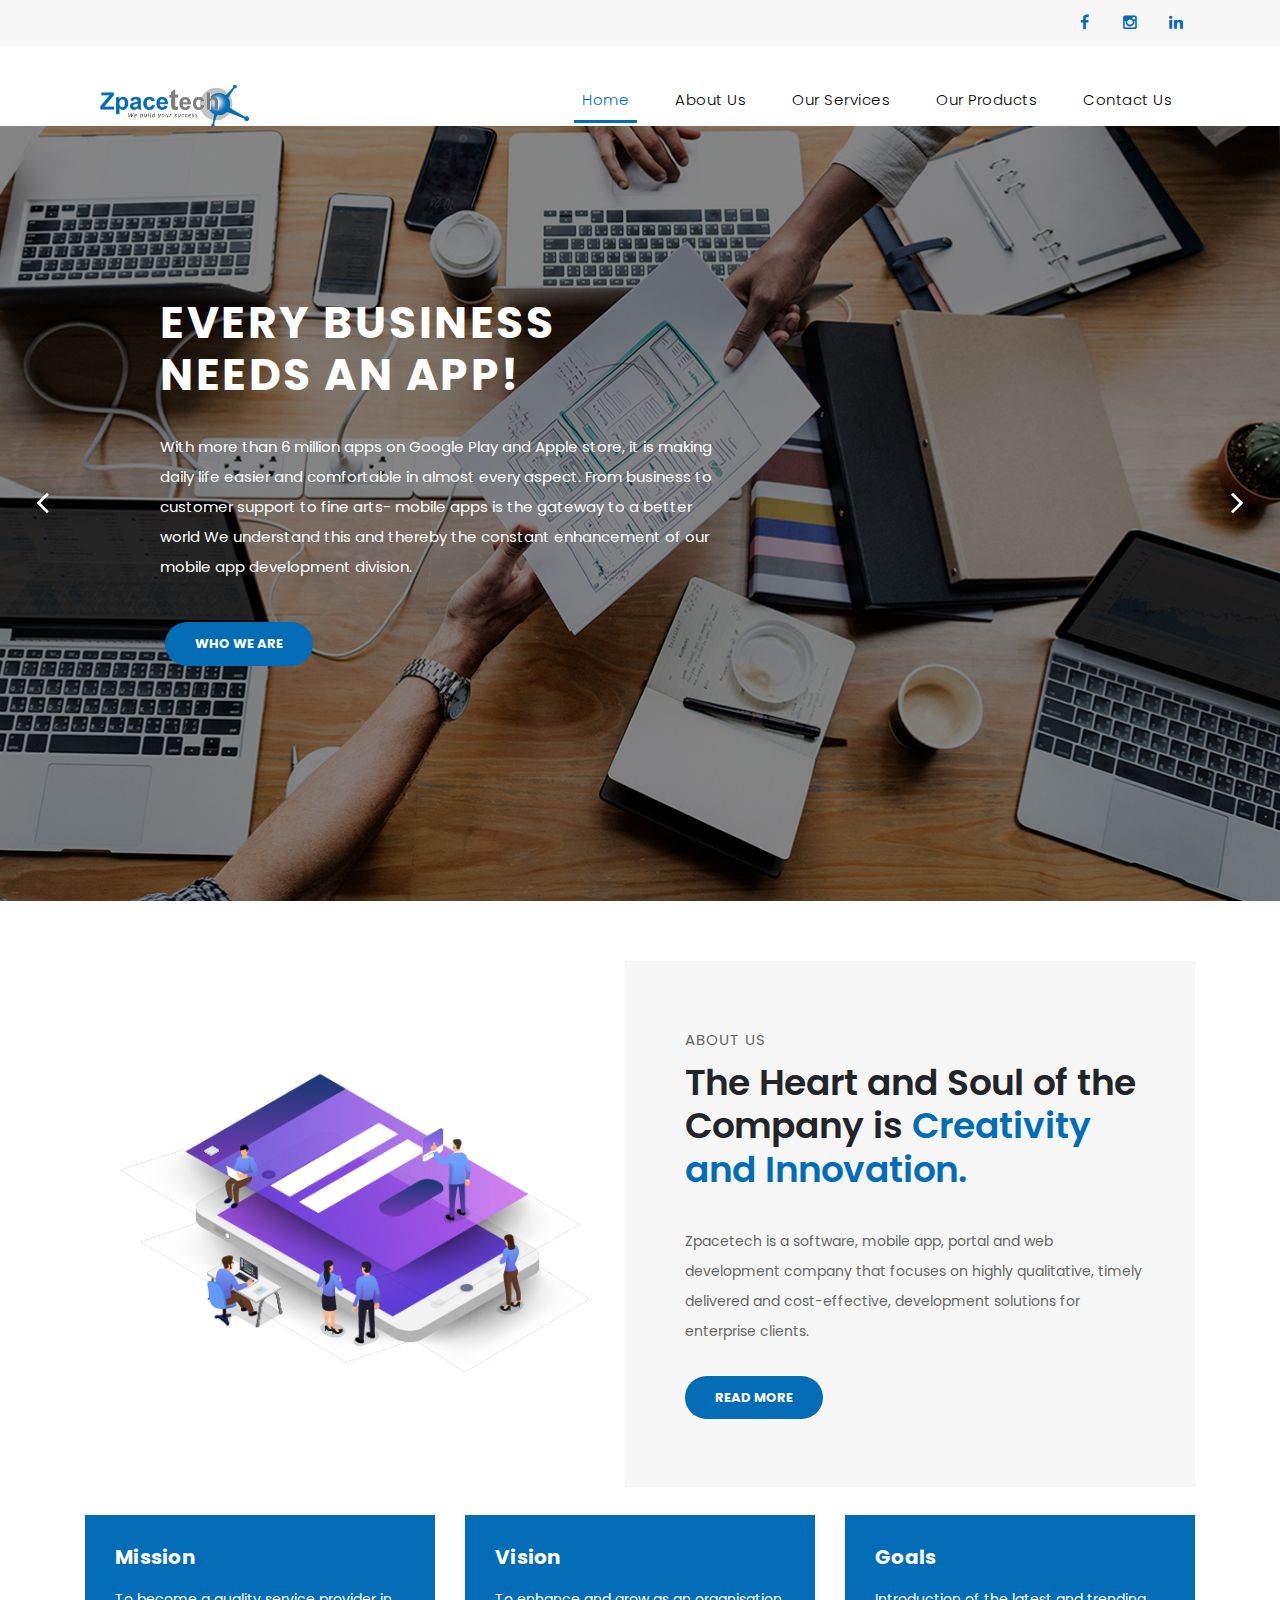
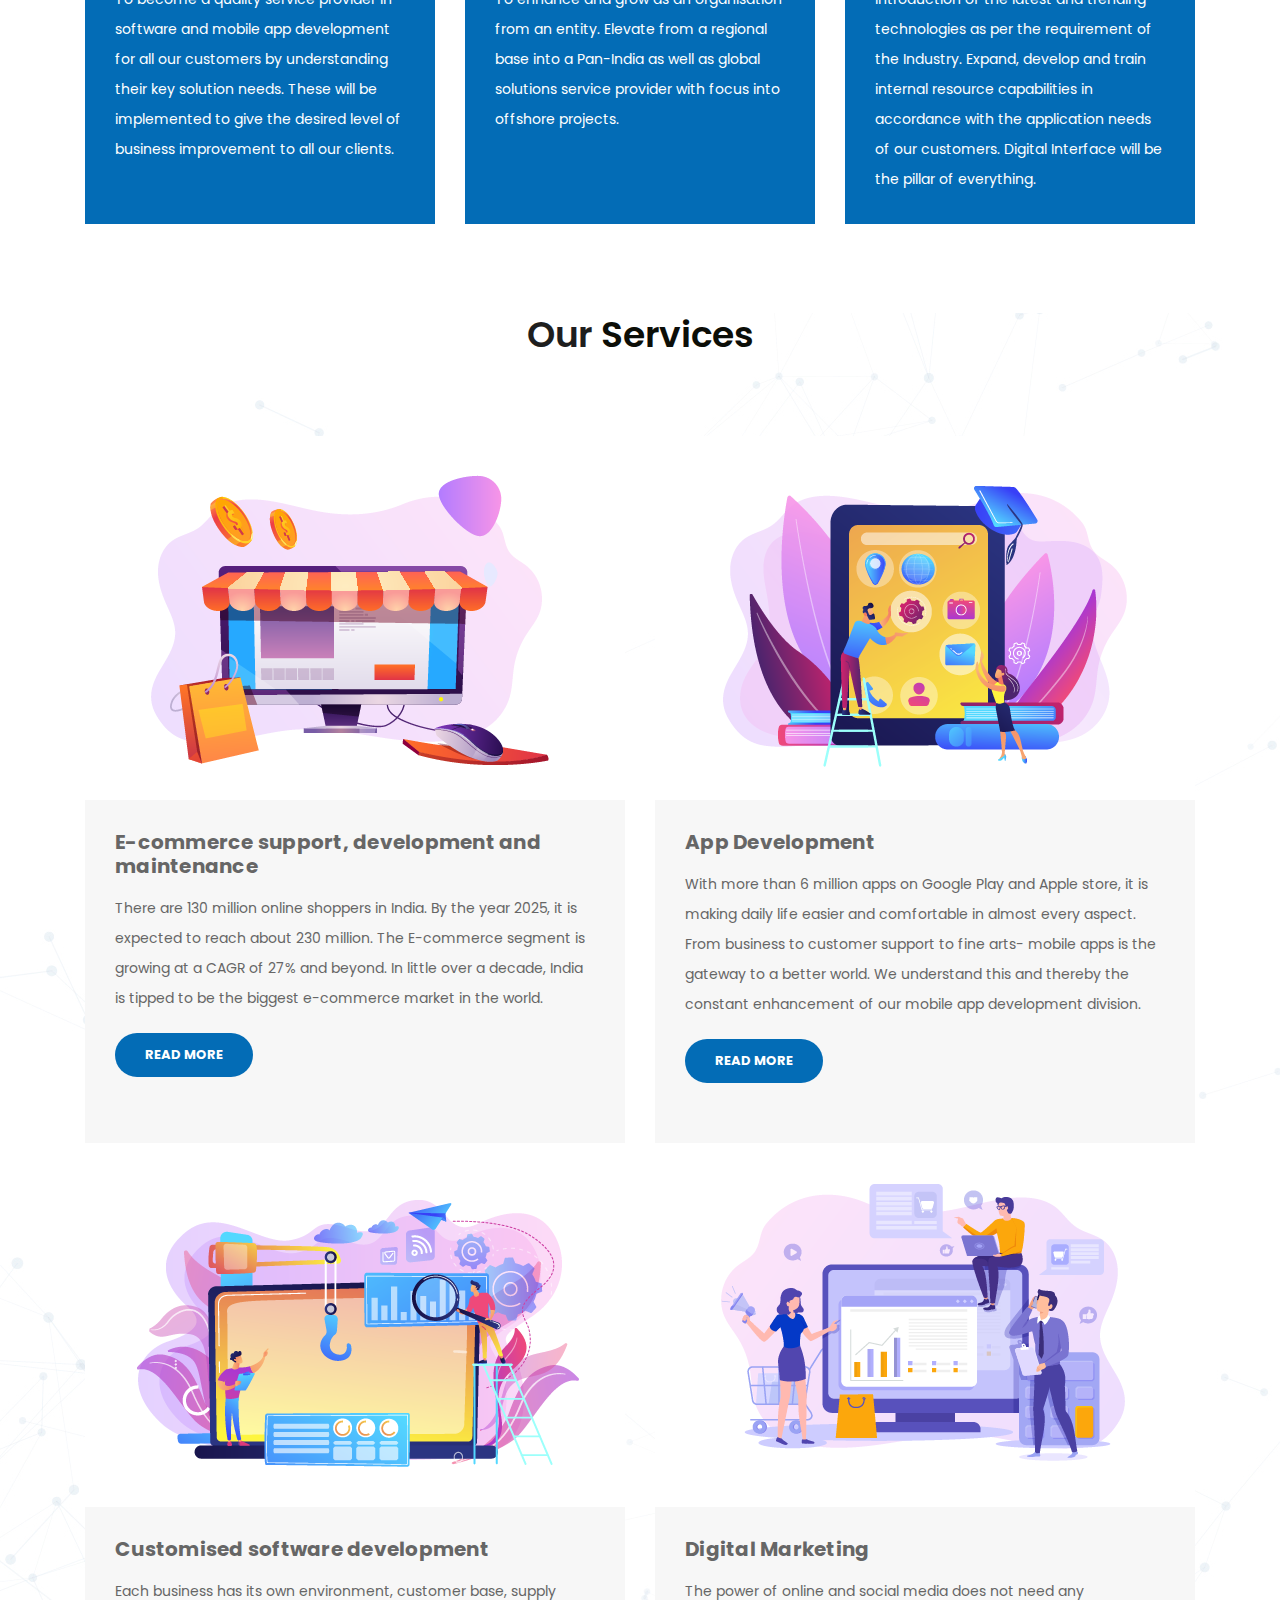
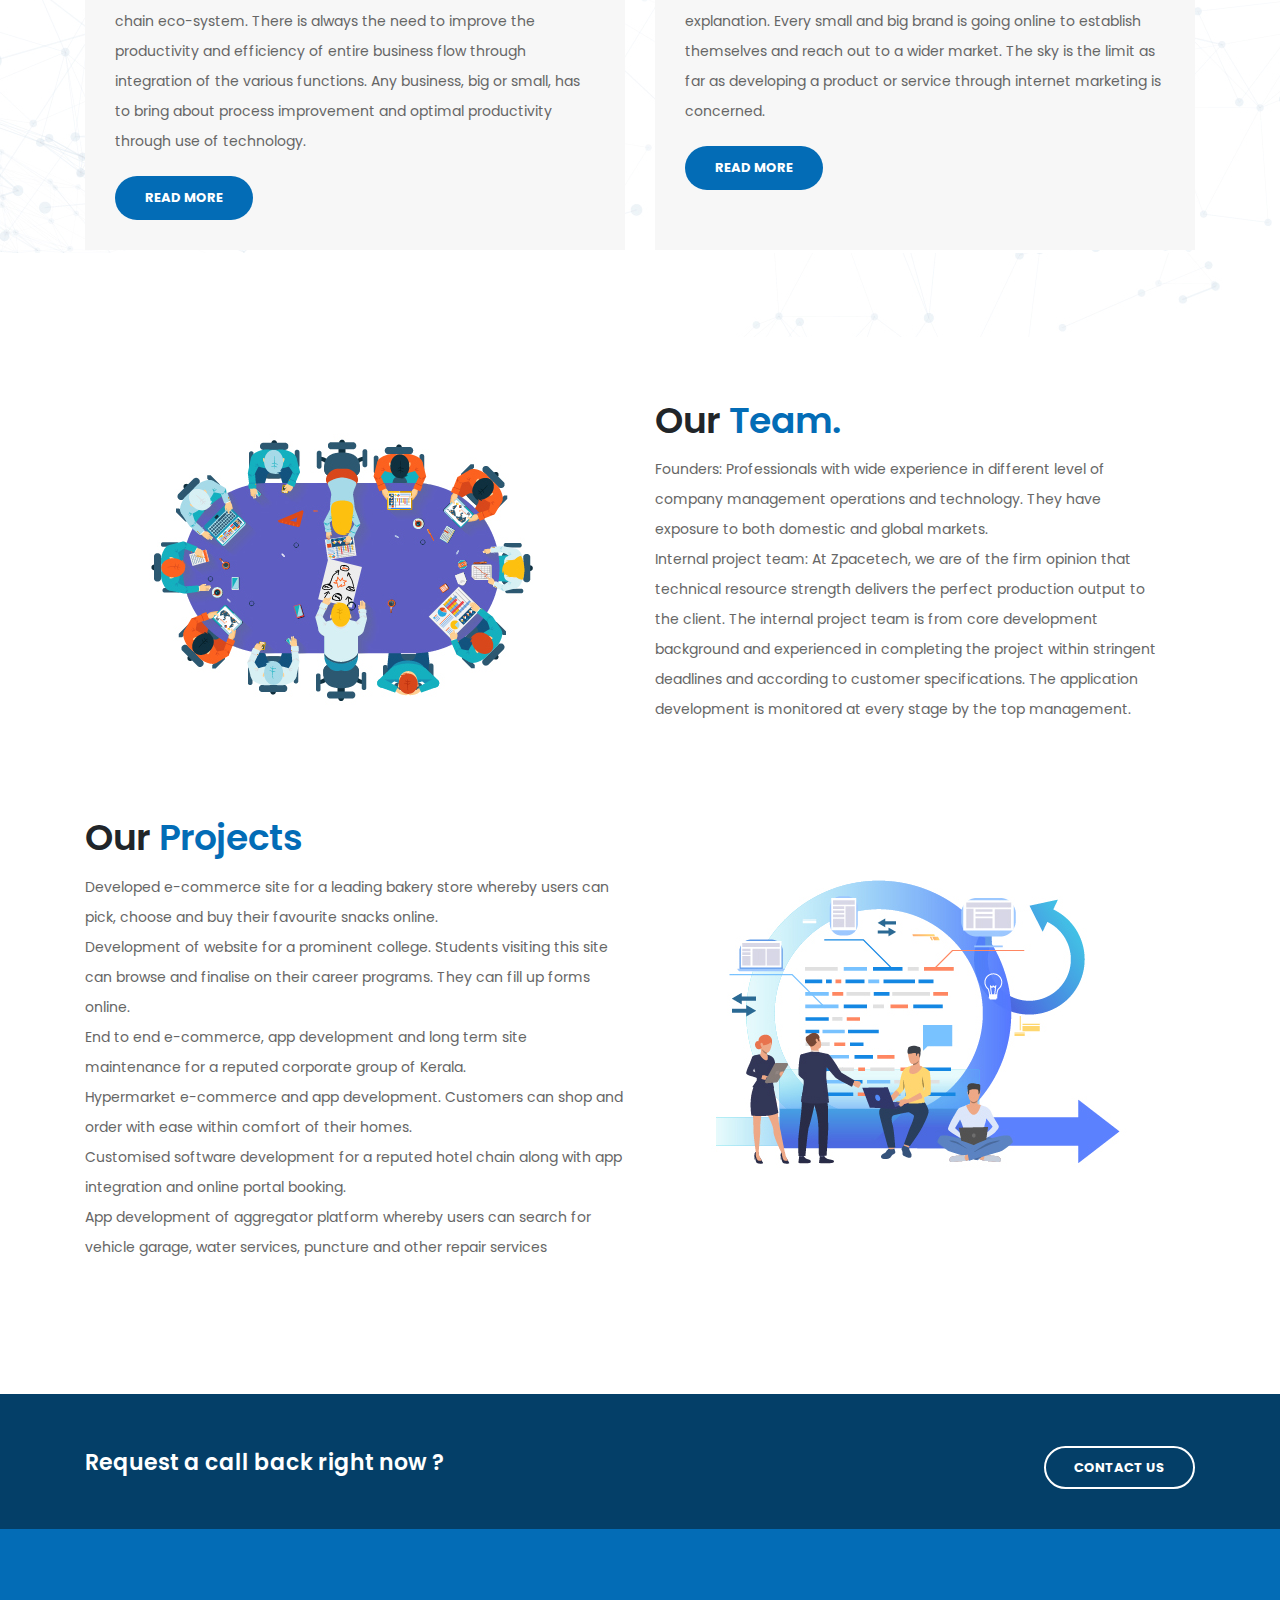
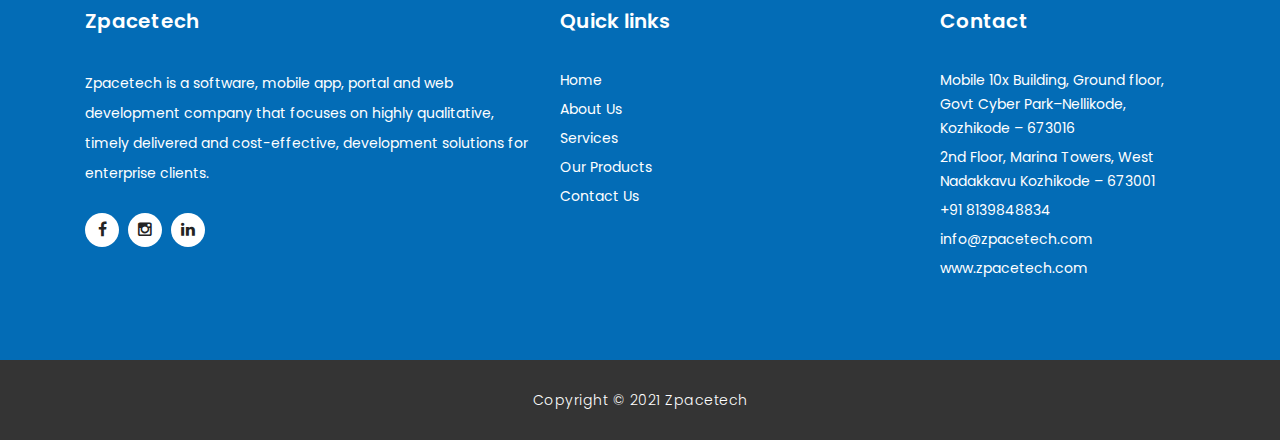
<file: index.html>
<!DOCTYPE html>
<html lang="en">

  <head>

    <meta charset="utf-8">
    <meta name="viewport" content="width=device-width, initial-scale=1, shrink-to-fit=no">
    <meta name="description" content="">
    <meta name="author" content="Zpacetech">
    <link href="https://fonts.googleapis.com/css?family=Poppins:100,200,300,400,500,600,700,800,900&display=swap" rel="stylesheet">

    <title>Zpacetech.com</title>
    <link rel="icon" type="image/png" href="assets/images/fav.png"/>

    <!-- Bootstrap core CSS -->
    <link href="vendor/bootstrap/css/bootstrap.min.css" rel="stylesheet">

    <!-- Additional CSS Files -->
    <link rel="stylesheet" href="assets/css/fontawesome.css">
    <link rel="stylesheet" href="assets/css/index.css">
    <link rel="stylesheet" href="assets/css/owl.css">

 <!--


-->
</head>

<body>

  <!-- ***** Preloader Start ***** -->
  <div id="preloader">
      <div class="jumper">
          <div></div>
          <div></div>
          <div></div>
      </div>
  </div>  
  <!-- ***** Preloader End ***** -->

  <!-- Header -->
  <div class="sub-header">
    <div class="container">
      <div class="row">
        <div class="col-md-8 col-xs-12">
          <ul class="left-info">
            
          </ul>
        </div>
        <div class="col-md-4">
          <ul class="right-icons">
            <li><a href="https://www.facebook.com/zpacegroup"><i class="fa fa-facebook"></i></a></li>
            <li><a href="https://www.instagram.com/zpacetech_/"><i class="fa fa-instagram"></i></a></li>
            <li><a href="https://in.linkedin.com/in/zpace-tech-a3468b207/"><i class="fa fa-linkedin"></i></a></li>
            
          </ul>
        </div>
      </div>
    </div>
  </div>
  
  <header class="">
    <nav class="navbar navbar-expand-lg">
      <div class="container">
        <a class="navbar-brand" href=""><img src="assets/images/logo.png" alt="website template image"></a>
        <button class="navbar-toggler" type="button" data-toggle="collapse" data-target="#navbarResponsive" aria-controls="navbarResponsive" aria-expanded="false" aria-label="Toggle navigation">
          <span class="navbar-toggler-icon"></span>
        </button>
        <div class="collapse navbar-collapse" id="navbarResponsive">
          <ul class="navbar-nav ml-auto">
            <li class="nav-item active">
              <a class="nav-link" href="index.html">Home
                <span class="sr-only">(current)</span>
              </a>
            </li>
            <li class="nav-item">
              <a class="nav-link" href="about.html">About Us</a>
            </li>
            <li class="nav-item">
              <a class="nav-link" href="services.html">Our Services</a>
            </li>
            <li class="nav-item">
              <a class="nav-link" href="products.html">Our Products</a>
            </li>
            <li class="nav-item">
              <a class="nav-link" href="contact.html">Contact Us</a>
            </li>
          </ul>
        </div>
      </div>
    </nav>
  </header>



    <!-- Page Content -->
    <!-- Banner Starts Here -->
    <div class="main-banner header-text" id="top">
        <div class="Modern-Slider">
          <!-- Item -->
          <div class="item item-1">
            <div class="img-fill">
                <div class="text-content">
                  <h6></h6>
                  <h4>Every Business<br>Needs An App! </h4>
                  <p>With more than 6 million apps on Google Play and Apple store, it is making daily life easier and comfortable in almost every aspect. From business to customer support to fine arts- mobile apps is the gateway to a better world We understand this and thereby the constant enhancement of our mobile app development division.  </p>
                  <a href="contact.html" class="filled-button">who we are</a>
                </div>
            </div>
          </div>
          <!-- // Item -->
          <!-- Item -->
          <div class="item item-2">
            <div class="img-fill">
                <div class="text-content">
                  <h6></h6>
                  <h4>Digital marketing <br>makes business <br> success</h4>
                  <p>The power of online and social media does not need any explanation. Every small and big brand is going online to establish themselves and reach out to a wider market. The sky is the limit as far as developing a product or service through internet marketing is concerned. </p>
                  <a href="services.html" class="filled-button">our services</a>
                </div>
            </div>
          </div>
          <!-- // Item -->
          <!-- Item -->
          <div class="item item-3">
            <div class="img-fill">
                <div class="text-content">
                  <h6></h6>
                  <h4>customize your <br>software with us</h4>
                  <p>Each business has its own environment, customer base, supply chain eco-system. There is always the need to improve the productivity and efficiency of entire business flow through integration of the various functions. Any business, big or small, has to bring about process improvement and optimal productivity through use of technology.</p>
                  <a href="about.html" class="filled-button">learn more</a>
                </div>
            </div>
          </div>
          <!-- // Item -->
        </div>
    </div>
    <!-- Banner Ends Here -->

    

    
    <div class="more-info">
      <div class="container">
        <div class="row">
          <div class="col-md-12">
            <div class="more-info-content">
              <div class="row">
                <div class="col-md-6">
                  <div class="left-image">
                    <img src="assets/images/more-info.jpg" alt="">
                  </div>
                </div>
                <div class="col-md-6 align-self-center">
                  <div class="right-content">
                    <span>About Us</span>
                    <h2>The Heart and Soul of the Company is<em> Creativity and Innovation.</em></h2>
                    <p>Zpacetech is a software, mobile app, portal and web development company that focuses on highly qualitative, 
                      timely delivered and cost-effective, development solutions for enterprise clients.<br></p>
                    <a href="#" class="filled-button">Read More</a>
                  </div>
                </div>
              </div>
            </div>
          </div>
        </div>
      </div>
    </div>
    <div class="services">
      <div class="container">
        <div class="row">
          <div class="col-md-12">
            
          </div>
          <div class="col-md-4">
            <div class="service-item">
              
              <div class="down-content">
                <h4>Mission</h4>
                <p>To become a quality service provider in software and mobile app development for all our customers by understanding 
                  their key solution needs. These will be implemented to give the desired level of business improvement to all our 
                  clients.</p>
                
              </div>
            </div>
          </div>
          <div class="col-md-4">
            <div class="service-item">
              
              <div class="down-content">
                <h4>Vision</h4>
                <p>To enhance and grow as an organisation from an entity. Elevate from a regional base into a Pan-India as well as global 
                  solutions service provider with focus into offshore projects. </p>
                
              </div>
            </div>
          </div>
          <div class="col-md-4">
            <div class="service-item">
              
              <div class="down-content">
                <h4>Goals</h4>
                <p>Introduction of the latest and trending technologies as per the requirement of the Industry. Expand, develop and train 
                  internal resource capabilities in accordance with the application needs of our customers. Digital Interface will be the 
                  pillar of everything.</p>
                
              </div>
            </div>
          </div>
        </div>
      </div>
    </div>

    
    
    
   <!-- our services starts Here --> 
    
    <div class="ourservices">
      
      <div class="container">
        <div class="row">
          <div class="col-md-12">
            <div class="section-heading">
              <h2>Our<em> Services</em></h2>
              
            </div>
          </div>
          <div class="col-md-6">
            <div class="ourservice-item">
              <img src="assets/images/ecommerce.png" alt="">
              <div class="Ourservice-down-content">
                <h4>E-commerce support, development and maintenance</h4>
                <p>There are 130 million online shoppers in India. By the year 2025, it is expected to reach about 230 million. The E-commerce segment is growing at a CAGR of 27% and beyond. In little over a decade, India is tipped to be the biggest e-commerce market in the world. </p>
                <a href="" class="filled-button">Read More</a>
              </div>
            </div>
          </div>
          <div class="col-md-6">
            <div class="ourservice-item">
              <img src="assets/images/app.png" alt="">
              <div class="Ourservice-down-content">
                <h4>App Development </h4>
                <p>With more than 6 million apps on Google Play and Apple store, it is making daily life easier and comfortable in almost every aspect. From business to customer support to fine arts- mobile apps is the gateway to a better world. We understand this and thereby the constant enhancement of our mobile app development division. </p>
                <a href="" class="filled-button">Read More</a>
              </div>
            </div>
          </div>
          <div class="col-md-6">
            <div class="ourservice-item">
              <img src="assets/images/software.png" alt="">
              <div class="Ourservice-down-content">
                <h4>Customised software development</h4>
                <p>Each business has its own environment, customer base, supply chain eco-system. There is always the need to improve the productivity and efficiency of entire business flow through integration of the various functions. Any business, big or small, has to bring about process improvement and optimal productivity through use of technology. </p>
                <a href="" class="filled-button">Read More</a>
              </div>
            </div>
          </div>
          <div class="col-md-6">
            <div class="ourservice-item">
              <img src="assets/images/Digital.png" alt="">
              <div class="Ourservice-down-content">
                <h4>Digital Marketing </h4>
                <p>The power of online and social media does not need any explanation. Every small and big brand is going online to establish themselves and reach out to a wider market. The sky is the limit as far as developing a product or service through internet marketing is concerned. </p>
                <a href="" class="filled-button">Read More</a>
              </div>
            </div>
          </div>
        </div>
      </div>
    </div>
  </div>
</div>


       





    



    <!--team starts here-->
    <div class="team-more-info">
      <div class="container">
        <div class="row">
          <div class="col-md-12">
           
            <div class="row">
              <div class="col-md-6">
                
                <div class="Team-left-image">
                  <img src="assets/images/team.jpg" alt="">
                </div>
              </div>

              <div class="col-md-6 align-self-center">
                <div class="team-right-content-heading">
                  
                  <h2>Our<em> Team.</em></h2>
                <div class="team-right-content">
                  <p>Founders: Professionals with wide experience in different level of company management operations and technology. They have exposure to both domestic and global 
                    markets. <br>Internal project team: At Zpacetech, we are of the firm opinion that technical resource strength delivers the perfect production output to the client. 
                    The internal project team is from core development background and experienced in completing the project within stringent deadlines and according to customer 
                    specifications. The application development is monitored at every stage by the top management. </p>
                    
                  </div>
                </div>
              </div>
            </div>
          </div>
        </div>
      </div>
    </div>  
    
     <!--our projects starts here-->
  

     <div class="our-projects">
      <div class="container">
        <div class="row">
          <div class="col-md-6">
            <div class="our-projects-right-content-heading">
              <h2>Our<em> Projects</em></h2>
               <div class="our-projects-right-content">
                <p>Developed e-commerce site for a leading bakery store whereby users can pick, choose and buy their favourite snacks online.<br>Development of website for a prominent college. Students 
                  visiting this site can browse and finalise on their career programs. They can fill up forms online.<br>End to end e-commerce, app development and long term site maintenance for a reputed 
                  corporate group of Kerala.<br>Hypermarket e-commerce and app development. Customers can shop and order with ease within comfort of their homes.<br>Customised software development for a 
                  reputed hotel chain along with app integration and online portal booking.<br>App development of aggregator platform whereby users can search for vehicle garage, water services, puncture 
                  and other repair services 
                </p>
                </div>
              </div>   
          </div>

                <div class="col-md-6">
                  <div class="col-md-6 align-self-center">
                   <div class="row">
                    <div class="our-projects-left-image">
                    <img src="assets/images/projects.jpg" alt="">
                  </div>
                    </div>
      
                  </div>
                </div>
              </div>
            </div>
          </div>
        </div>  



<!--request-form starts here-->
    <div class="request-form">
      <div class="container">
        <div class="row">
          <div class="col-md-8">
            <h4>Request a call back right now ?</h4>
            
          </div>
          <div class="col-md-4">
            <a href="contact.html" class="border-button">Contact Us</a>
          </div>
        </div>
      </div>
    </div> 

    <!-- Footer Starts Here -->
    <footer>
      <div class="container">
        <div class="row">
          <div class="col-md-5 footer-item">
            <h4>Zpacetech</h4>
            <p>Zpacetech is a software, mobile app, portal and web development company that focuses on highly qualitative, timely delivered and cost-effective, development solutions for enterprise clients. </p>
            <ul class="social-icons">
            <li><a href="https://www.facebook.com/zpacegroup"><i class="fa fa-facebook"></i></a></li>
                              
              <li><a href="https://www.instagram.com/zpacetech_/"><i class="fa fa-instagram"></i></a></li>
              <li><a href="https://in.linkedin.com/in/zpace-tech-a3468b207/"><i class="fa fa-linkedin"></i></a></li>

            </ul>
          </div>
          <div class="col-md-4 footer-item">
            <h4>Quick links</h4>
            <ul class="menu-list">
              <li><a href="#">Home</a></li>
              <li><a href="#">About Us</a></li>
              <li><a href="#">Services</a></li>
              <li><a href="#">Our Products</a></li>
              <li><a href="#">Contact Us</a></li>
            </ul>
          </div>
          

            <div class="col-md-3 footer-item">
            <h4>Contact</h4>
            <ul class="menu-list">
              <li><a> Mobile 10x Building, Ground floor, Govt Cyber Park–Nellikode, Kozhikode – 673016 </a></li>
              <li><a> 2nd Floor, Marina Towers, West Nadakkavu Kozhikode – 673001 </a></li>
              <li><a> +91 8139848834 </a></li>
              <li><a> info@zpacetech.com</a></li>
              <li><a> www.zpacetech.com</a></li>
            </ul>
          </div>



            </div>
          </div>
        
      
    </footer>
    
    <div class="sub-footer">
      <div class="container">
        <div class="row">
          <div class="col-md-12">
            <p>Copyright &copy; 2021 Zpacetech
            
             
          </div>
        </div>
      </div>
    </div>

    <!-- Bootstrap core JavaScript -->
    <script src="vendor/jquery/jquery.min.js"></script>
    <script src="vendor/bootstrap/js/bootstrap.bundle.min.js"></script>

    <!-- Additional Scripts -->
    <script src="assets/js/custom.js"></script>
    <script src="assets/js/owl.js"></script>
    <script src="assets/js/slick.js"></script>
    <script src="assets/js/accordions.js"></script>

    <script language = "text/Javascript"> 
      cleared[0] = cleared[1] = cleared[2] = 0; //set a cleared flag for each field
      function clearField(t){                   //declaring the array outside of the
      if(! cleared[t.id]){                      // function makes it static and global
          cleared[t.id] = 1;  // you could use true and false, but that's more typing
          t.value='';         // with more chance of typos
          t.style.color='#fff';
          }
      }
    </script>

  </body>
</html>
</file>
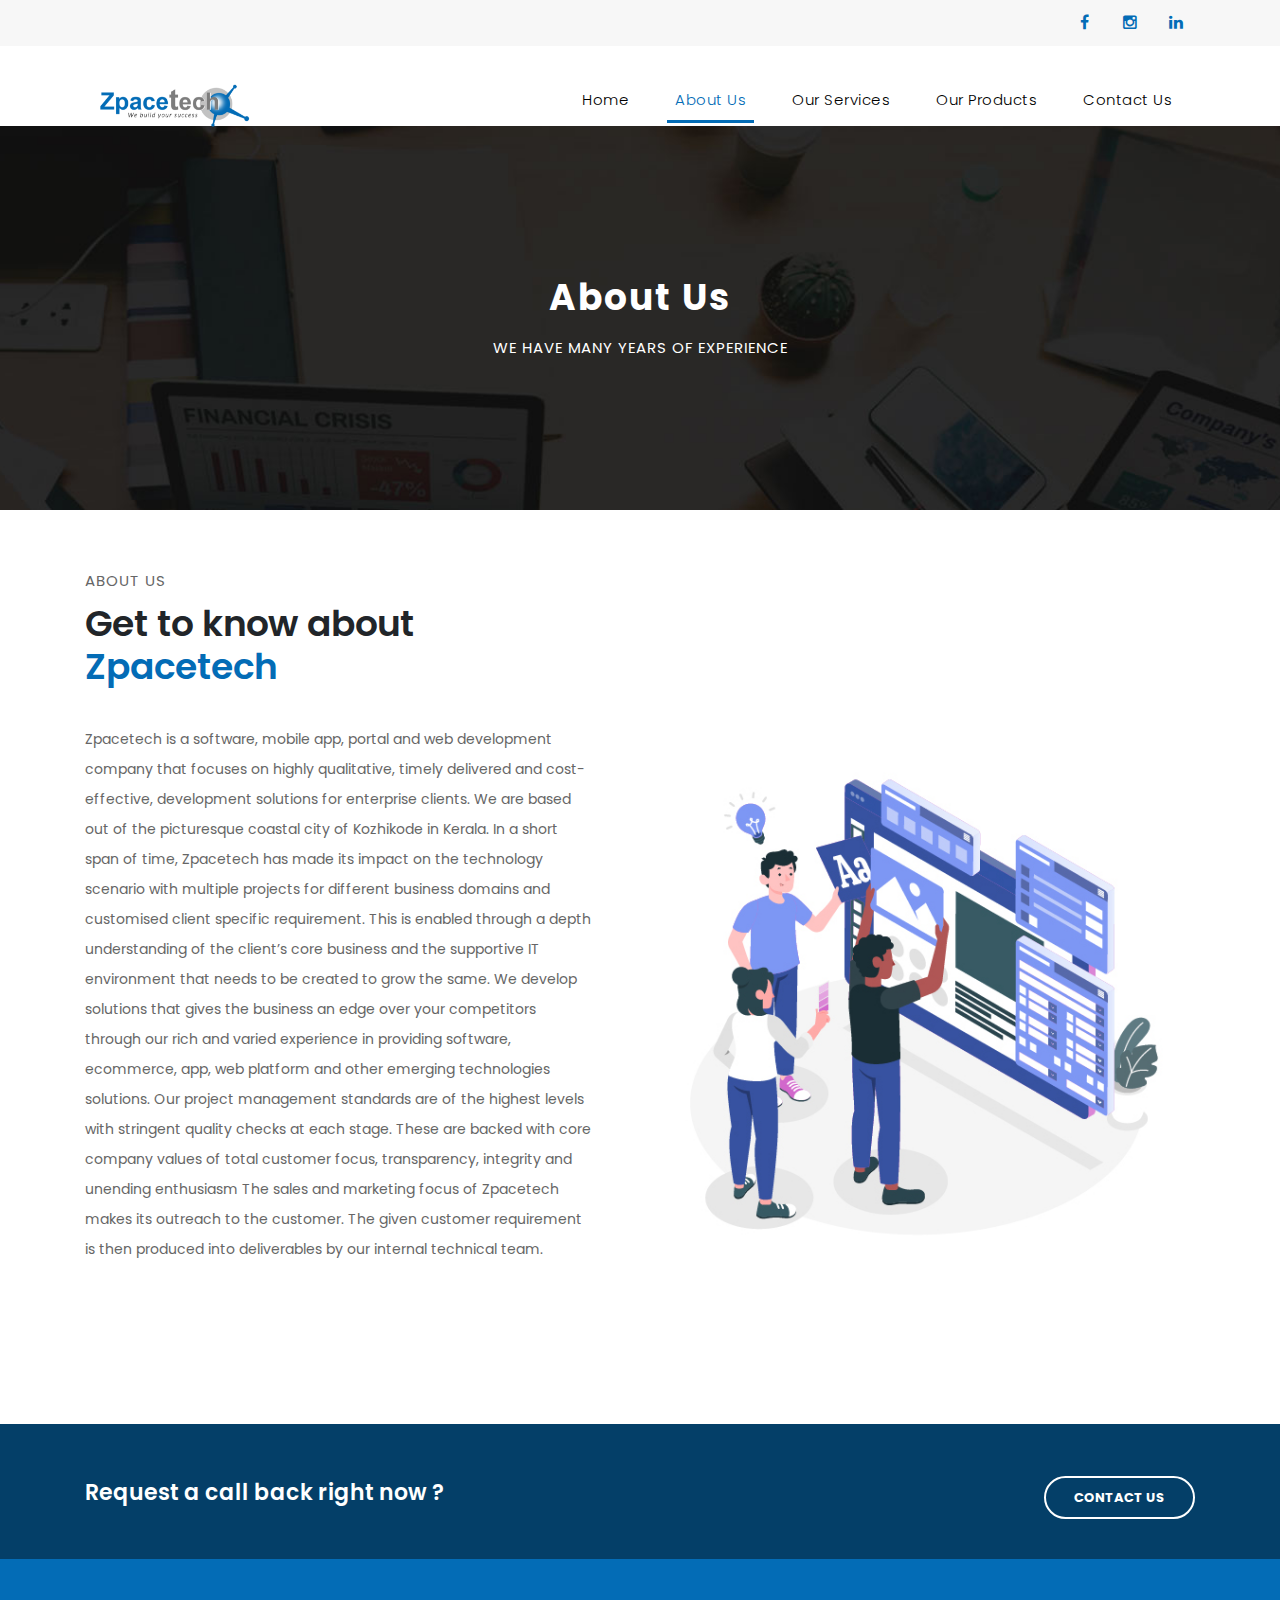
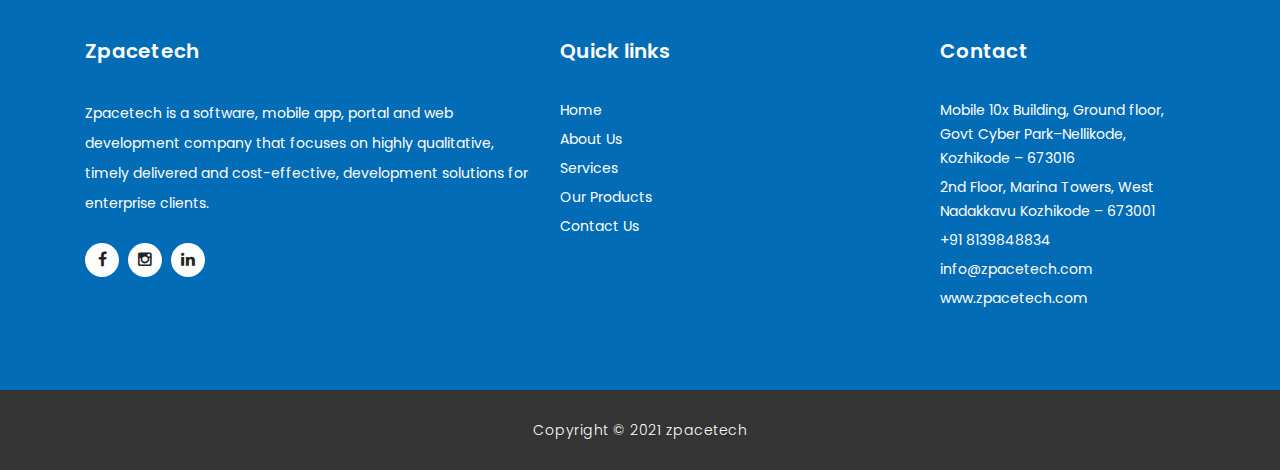
<file: about.html>
<!DOCTYPE html>
<html lang="en">

  <head>

    <meta charset="utf-8">
    <meta name="viewport" content="width=device-width, initial-scale=1, shrink-to-fit=no">
    <meta name="description" content="">
    <meta name="author" content="Zpacetech">
    <link href="https://fonts.googleapis.com/css?family=Poppins:100,200,300,400,500,600,700,800,900&display=swap" rel="stylesheet">

    <title>Zpacetech - About us</title>
    <link rel="icon" type="image/png" href="assets/images/fav.png"/>

    <!-- Bootstrap core CSS -->
    <link href="vendor/bootstrap/css/bootstrap.min.css" rel="stylesheet">

    <!-- Additional CSS Files -->
    <link rel="stylesheet" href="assets/css/fontawesome.css">
    <link rel="stylesheet" href="assets/css/about.css">
    <link rel="stylesheet" href="assets/css/owl.css">
<!--


-->
</head>

<body>

  <!-- ***** Preloader Start ***** -->
  <div id="preloader">
      <div class="jumper">
          <div></div>
          <div></div>
          <div></div>
      </div>
  </div>  
  <!-- ***** Preloader End ***** -->

  <!-- Header -->
  <div class="sub-header">
    <div class="container">
      <div class="row">
        <div class="col-md-8 col-xs-12">
          <ul class="left-info">
            
          </ul>
        </div>
        <div class="col-md-4">
          <ul class="right-icons">
            <li><a href="https://www.facebook.com/zpacegroup"><i class="fa fa-facebook"></i></a></li>
            <li><a href="https://www.instagram.com/zpacetech_/"><i class="fa fa-instagram"></i></a></li>
            <li><a href="https://in.linkedin.com/in/zpace-tech-a3468b207/"><i class="fa fa-linkedin"></i></a></li>

          </ul>
        </div>
      </div>
    </div>
  </div>
  
  <header class="">
    <nav class="navbar navbar-expand-lg">
      <div class="container">
        <a class="navbar-brand" href=""><img src="assets/images/logo.png" alt="website template image"></a>
        <button class="navbar-toggler" type="button" data-toggle="collapse" data-target="#navbarResponsive" aria-controls="navbarResponsive" aria-expanded="false" aria-label="Toggle navigation">
          <span class="navbar-toggler-icon"></span>
        </button>
        <div class="collapse navbar-collapse" id="navbarResponsive">
          <ul class="navbar-nav ml-auto">
            <li class="nav-item">
              <a class="nav-link" href="index.html">Home
                <span class="sr-only">(current)</span>
              </a>
            </li>
            <li class="nav-item active">
              <a class="nav-link" href="about.html">About Us</a>
            </li>
            <li class="nav-item">
              <a class="nav-link" href="services.html">Our Services</a>
            </li>
            <li class="nav-item">
              <a class="nav-link" href="products.html">Our Products</a>
            </li>
            <li class="nav-item">
              <a class="nav-link" href="contact.html">Contact Us</a>
            </li>
          </ul>
        </div>
      </div>
    </nav>
  </header>
    <!-- Page Content -->
    <div class="page-heading header-text">
      <div class="container">
        <div class="row">
          <div class="col-md-12">
            <h1>About Us</h1>
            <span>We have many years of experience</span>
          </div>
        </div>
      </div>
    </div>

    <div class="more-info about-info">
      <div class="container">
        <div class="row">
          <div class="col-md-12">
            <div class="more-info-content">
              <div class="row">
                <div class="col-md-6 align-self-center">
                  <div class="right-content">
                    <span>About us</span>
                    <h2>Get to know about <em>Zpacetech</em></h2>
                    <p>Zpacetech is a software, mobile app, portal and web development company that focuses on highly qualitative, timely delivered and cost-effective, development 
                      solutions for enterprise clients.

                      We are based out of the picturesque coastal city of Kozhikode in Kerala. In a short span of time, Zpacetech has made its impact on the technology scenario with
                      multiple projects for different business domains and customised client specific requirement. This is enabled through a depth understanding of the client’s core 
                      business and the supportive IT environment that needs to be created to grow the same. We develop solutions that gives the business an edge over your competitors 
                      through our rich and varied experience in providing software, ecommerce, app, web platform and other emerging technologies solutions.
                      Our project management standards are of the highest levels with stringent quality checks at each stage. These are backed with core company values of total 
                      customer focus, transparency, integrity and unending enthusiasm The sales and marketing focus of Zpacetech makes its outreach to the customer. The given 
                      customer requirement is then produced into deliverables by our internal technical team. </p>
                    
                  </div>
                </div>
                <div class="col-md-6">
                  <div class="left-image">
                    <img src="assets/images/about-image.jpg" alt="">
                  </div>
                </div>
              </div>
            </div>
          </div>
        </div>
      </div>
    </div>

    <!--request-form starts here-->
    <div class="request-form">
      <div class="container">
        <div class="row">
          <div class="col-md-8">
            <h4>Request a call back right now ?</h4>
            
          </div>
          <div class="col-md-4">
            <a href="contact.html" class="border-button">Contact Us</a>
          </div>
        </div>
      </div>
    </div> 
    

    

    <!-- Footer Starts Here -->
    <footer>
      <div class="container">
        <div class="row">
          <div class="col-md-5 footer-item">
            <h4>Zpacetech</h4>
            <p>Zpacetech is a software, mobile app, portal and web development company that focuses on highly qualitative, timely delivered and cost-effective, development solutions for enterprise clients. </p>
            <ul class="social-icons">
            <li><a href="https://www.facebook.com/zpacegroup"><i class="fa fa-facebook"></i></a></li>
                              
              <li><a href="https://www.instagram.com/zpacetech_/"><i class="fa fa-instagram"></i></a></li>
              <li><a href="https://in.linkedin.com/in/zpace-tech-a3468b207/"><i class="fa fa-linkedin"></i></a></li>
            </ul>
          </div>
          <div class="col-md-4 footer-item">
            <h4>Quick links</h4>
            <ul class="menu-list">
              <li><a href="#">Home</a></li>
              <li><a href="#">About Us</a></li>
              <li><a href="#">Services</a></li>
              <li><a href="#">Our Products</a></li>
              <li><a href="#">Contact Us</a></li>
            </ul>
          </div>
          

            <div class="col-md-3 footer-item">
            <h4>Contact</h4>
            <ul class="menu-list">
              <li><a> Mobile 10x Building, Ground floor, Govt Cyber Park–Nellikode, Kozhikode – 673016 </a></li>
              <li><a> 2nd Floor, Marina Towers, West Nadakkavu Kozhikode – 673001 </a></li>
              <li><a> +91 8139848834 </a></li>
              <li><a> info@zpacetech.com</a></li>
              <li><a> www.zpacetech.com</a></li>
            </ul>
          </div>



            </div>
          </div>
        </div>
      </div>
    </footer>
    
    <div class="sub-footer">
      <div class="container">
        <div class="row">
          <div class="col-md-12">
            <p>Copyright © 2021 zpacetech </a></p>
          </div>
        </div>
      </div>
    </div>

    <!-- Bootstrap core JavaScript -->
    <script src="vendor/jquery/jquery.min.js"></script>
    <script src="vendor/bootstrap/js/bootstrap.bundle.min.js"></script>

    <!-- Additional Scripts -->
    <script src="assets/js/custom.js"></script>
    <script src="assets/js/owl.js"></script>
    <script src="assets/js/slick.js"></script>
    <script src="assets/js/accordions.js"></script>

    <script language = "text/Javascript"> 
      cleared[0] = cleared[1] = cleared[2] = 0; //set a cleared flag for each field
      function clearField(t){                   //declaring the array outside of the
      if(! cleared[t.id]){                      // function makes it static and global
          cleared[t.id] = 1;  // you could use true and false, but that's more typing
          t.value='';         // with more chance of typos
          t.style.color='#fff';
          }
      }
    </script>

  </body>
</html>
</file>
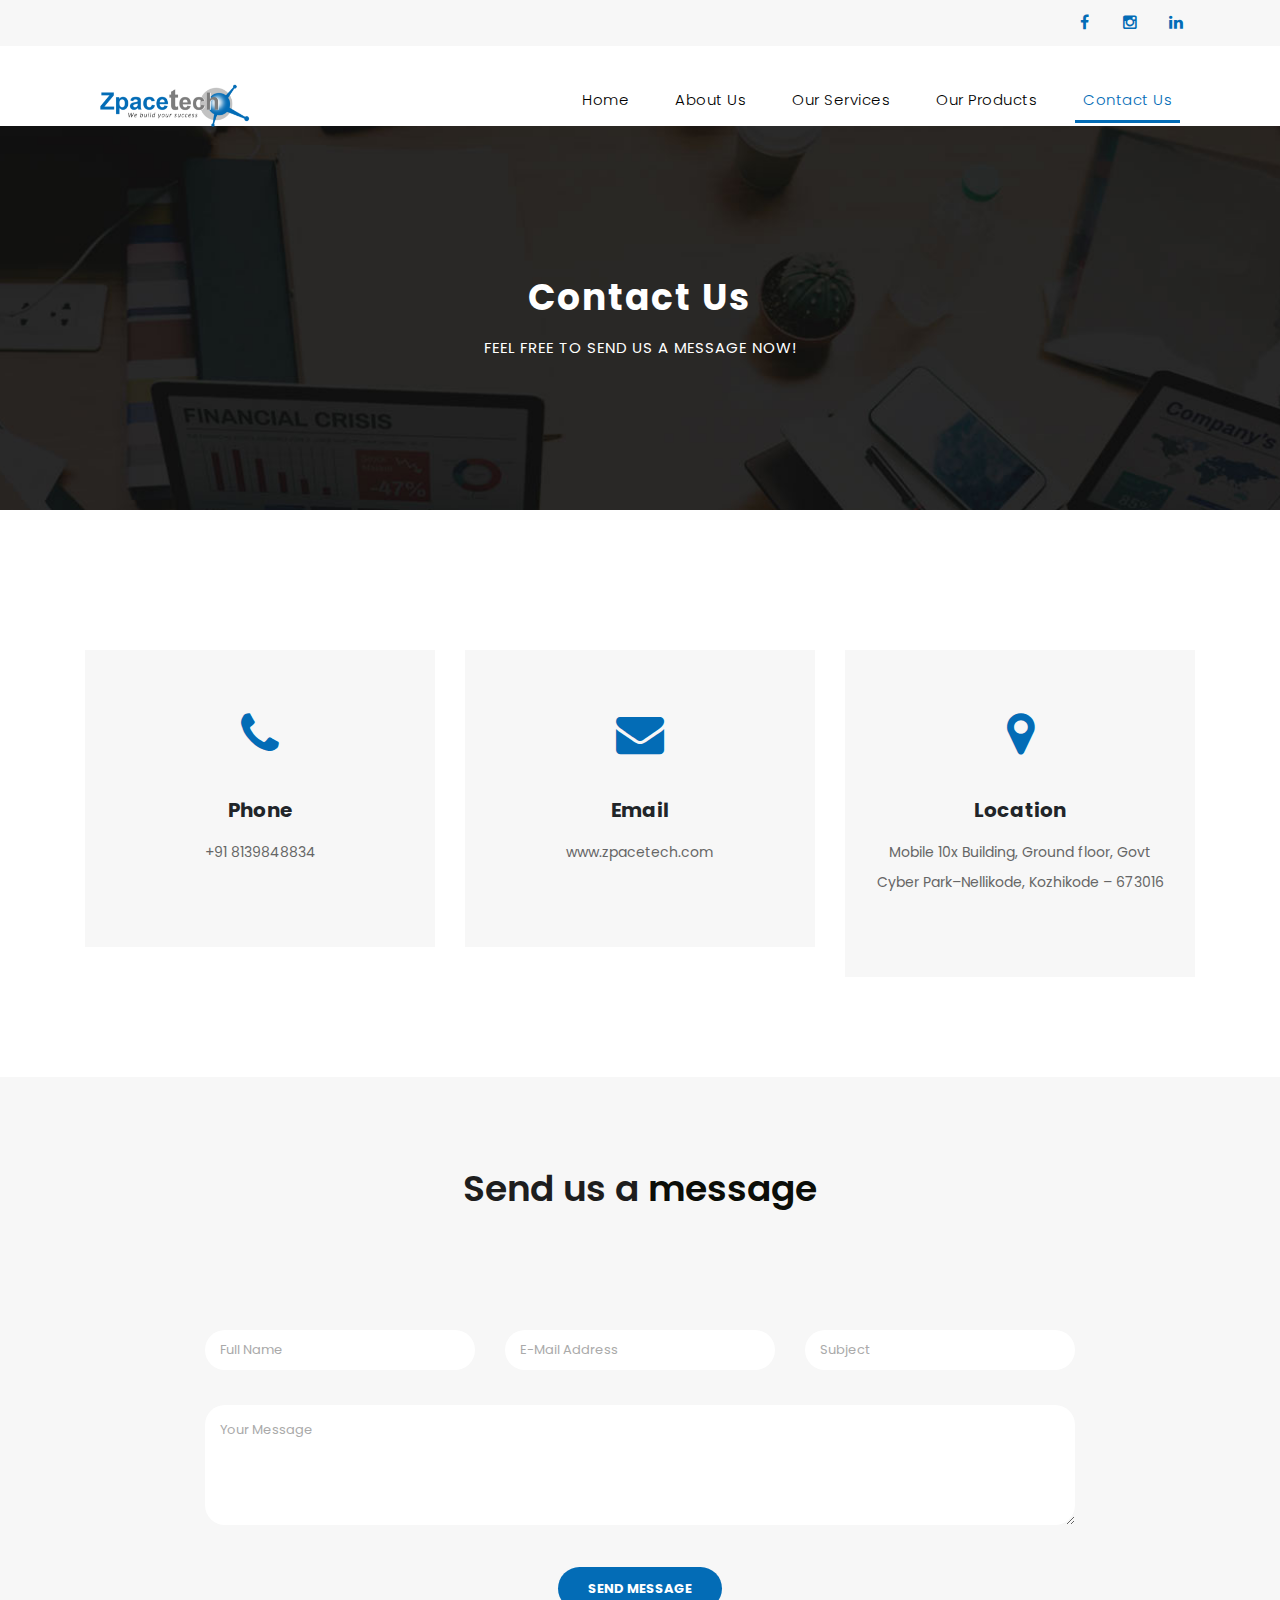
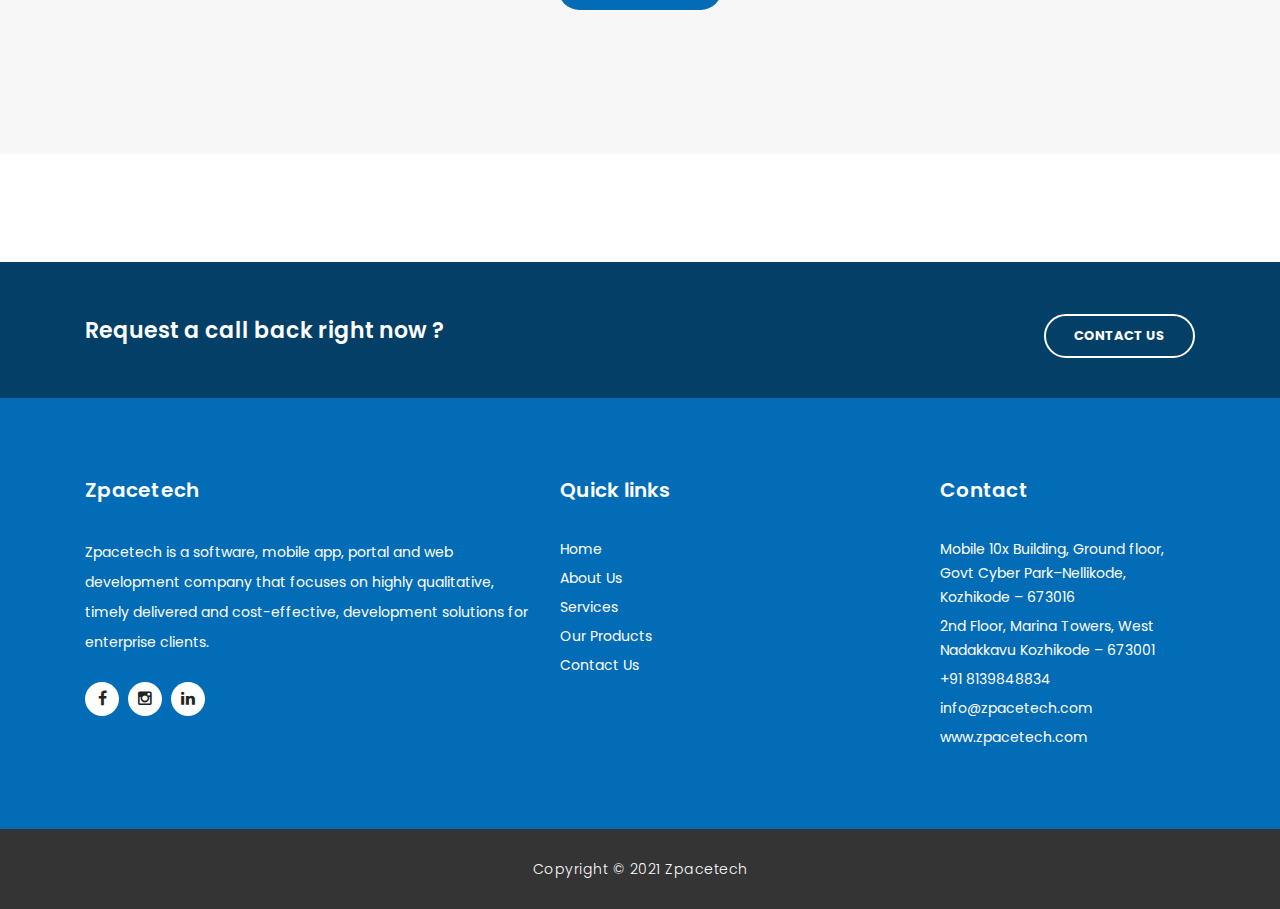
<file: contact.html>
<!DOCTYPE html>
<html lang="en">

  <head>

    <meta charset="utf-8">
    <meta name="viewport" content="width=device-width, initial-scale=1, shrink-to-fit=no">
    <meta name="description" content="">
    <meta name="author" content="Zpacetech">
    <link href="https://fonts.googleapis.com/css?family=Poppins:100,200,300,400,500,600,700,800,900&display=swap" rel="stylesheet">

    <title>Zpacetech.com - Contact Us</title>
    <link rel="icon" type="image/png" href="assets/images/fav.png"/>

    <!-- Bootstrap core CSS -->
    <link href="vendor/bootstrap/css/bootstrap.min.css" rel="stylesheet">

    <!-- Additional CSS Files -->
    <link rel="stylesheet" href="assets/css/fontawesome.css">
    <link rel="stylesheet" href="assets/css/Contact.css">
    <link rel="stylesheet" href="assets/css/owl.css">
    <script src="https://ajax.googleapis.com/ajax/libs/jquery/3.5.1/jquery.min.js"></script>
<!--



-->
 </head>

<body>

  <!-- ***** Preloader Start ***** -->
  <div id="preloader">
      <div class="jumper">
          <div></div>
          <div></div>
          <div></div>
      </div>
  </div>  
  <!-- ***** Preloader End ***** -->

  <!-- Header -->
  <div class="sub-header">
    <div class="container">
      <div class="row">
        <div class="col-md-8 col-xs-12">
          <ul class="left-info">
            
          </ul>
        </div>
        <div class="col-md-4">
          <ul class="right-icons">
            <li><a href="https://www.facebook.com/zpacegroup"><i class="fa fa-facebook"></i></a></li>
            <li><a href="https://www.instagram.com/zpacetech_/"><i class="fa fa-instagram"></i></a></li>
            <li><a href="https://in.linkedin.com/in/zpace-tech-a3468b207/"><i class="fa fa-linkedin"></i></a></li>

            
          </ul>
        </div>
      </div>
    </div>
  </div>
  
  <header class="">
    <nav class="navbar navbar-expand-lg">
      <div class="container">
        <a class="navbar-brand" href=""><img src="assets/images/logo.png" alt="website template image"></a>
        <button class="navbar-toggler" type="button" data-toggle="collapse" data-target="#navbarResponsive" aria-controls="navbarResponsive" aria-expanded="false" aria-label="Toggle navigation">
          <span class="navbar-toggler-icon"></span>
        </button>
        <div class="collapse navbar-collapse" id="navbarResponsive">
          <ul class="navbar-nav ml-auto">
            <li class="nav-item">
              <a class="nav-link" href="index.html">Home
                <span class="sr-only">(current)</span>
              </a>
            </li>
            <li class="nav-item">
              <a class="nav-link" href="about.html">About Us</a>
            </li>
            <li class="nav-item">
              <a class="nav-link" href="services.html">Our Services</a>
            </li>
            <li class="nav-item">
              <a class="nav-link" href="products.html">Our Products</a>
            </li>
            <li class="nav-item active">
              <a class="nav-link" href="contact.html">Contact Us</a>
            </li>
          </ul>
        </div>
      </div>
    </nav>
  </header>

    <!-- Page Content -->
    <div class="page-heading header-text">
      <div class="container">
        <div class="row">
          <div class="col-md-12">
            <h1>Contact Us</h1>
            <span>feel free to send us a message now!</span>
          </div>
        </div>
      </div>
    </div>

    <div class="contact-information">
      <div class="container">
        <div class="row">
          <div class="col-md-4">
            <div class="contact-item">
              <i class="fa fa-phone"></i>
              <h4>Phone</h4>
              <p>+91 8139848834</p>
              
            </div>
          </div>
          <div class="col-md-4">
            <div class="contact-item">
              <i class="fa fa-envelope"></i>
              <h4>Email</h4>
              <p>www.zpacetech.com</p>
              
            </div>
          </div>
          <div class="col-md-4">
            <div class="contact-item">
              <i class="fa fa-map-marker"></i>
              <h4>Location</h4>
              <p>Mobile 10x Building, Ground floor, Govt Cyber Park–Nellikode, Kozhikode – 673016 
            </div>
          </div>
        </div>
      </div>
    </div>

    <div class="callback-form contact-us">
      <div class="container">
        <div class="row">
          <div class="col-md-12">
            <div class="section-heading">
              <h2>Send us a <em>message</em></h2>
              
            </div>
          </div>
          <div class="col-md-12">
            <div class="contact-form">
              <form action="https://script.google.com/macros/s/AKfycby5wf6cDHhK_mvGNZB_EeMiucvvHbjS0ZiScaWn6mskTZeoa8C5DEeDGlLicO0jI7vK/exec" method="POST" class="gform contact-form" role="form">
                <div class="row">
                  <div class="col-lg-4 col-md-12 col-sm-12">
                    <fieldset>
                      <input name="name" type="text" class="form-control" id="name" placeholder="Full Name" required="">
                    </fieldset>
                  </div>
                  <div class="col-lg-4 col-md-12 col-sm-12">
                    <fieldset>
                      <input name="email" type="text" class="form-control" id="email" pattern="[^ @]*@[^ @]*" placeholder="E-Mail Address" required="">
                    </fieldset>
                  </div>
                  <div class="col-lg-4 col-md-12 col-sm-12">
                    <fieldset>
                      <input name="subject" type="text" class="form-control" id="subject" placeholder="Subject" required="">
                    </fieldset>
                  </div>
                  <div class="col-lg-12">
                    <fieldset>
                      <textarea name="message" rows="6" class="form-control" id="message" placeholder="Your Message" required=""></textarea>
                    </fieldset>
                  </div>
                  <div class="col-lg-12">
                    <fieldset>
                      <button type="submit" id="form-submit" class="filled-button">Send Message</button>
                      <!-- <button type="submit" class="btn btn-default submit" value="">Send Message</button> -->
                    </fieldset>
                    <br>
                  </div>
                  <div style="display: none" class="thankyou_message">
                    <h4 style="color: royalblue;" ><em>Thank you..! Your message has been sent.</em></h4>
                  </div>
                </div>
              </form>
            </div>
          </div>
        </div>
      </div>
    </div>


    <!--request-form starts here-->
    <div class="request-form">
      <div class="container">
        <div class="row">
          <div class="col-md-8">
            <h4>Request a call back right now ?</h4>
            
          </div>
          <div class="col-md-4">
            <a href="contact.html" class="border-button">Contact Us</a>
          </div>
        </div>
      </div>
    </div> 


    
   

    
<!-- Footer Starts Here -->
    <footer>
      <div class="container">
        <div class="row">
          <div class="col-md-5 footer-item">
            <h4>Zpacetech</h4>
            <p>Zpacetech is a software, mobile app, portal and web development company that focuses on highly qualitative, timely delivered and cost-effective, development solutions for enterprise clients. </p>
            <ul class="social-icons">
              <li><a href="https://www.facebook.com/zpacegroup"><i class="fa fa-facebook"></i></a></li>
                              
              <li><a href="https://www.instagram.com/zpacetech_/"><i class="fa fa-instagram"></i></a></li>
              <li><a href="https://in.linkedin.com/in/zpace-tech-a3468b207/"><i class="fa fa-linkedin"></i></a></li>

            </ul>
          </div>
          <div class="col-md-4 footer-item">
            <h4>Quick links</h4>
            <ul class="menu-list">
              <li><a href="#">Home</a></li>
              <li><a href="#">About Us</a></li>
              <li><a href="#">Services</a></li>
              <li><a href="#">Our Products</a></li>
              <li><a href="#">Contact Us</a></li>
            </ul>
          </div>
          

            <div class="col-md-3 footer-item">
            <h4>Contact</h4>
            <ul class="menu-list">
              <li><a> Mobile 10x Building, Ground floor, Govt Cyber Park–Nellikode, Kozhikode – 673016 </a></li>
              <li><a> 2nd Floor, Marina Towers, West Nadakkavu Kozhikode – 673001 </a></li>
              <li><a> +91 8139848834 </a></li>
              <li><a> info@zpacetech.com</a></li>
              <li><a> www.zpacetech.com</a></li>
            </ul>
          </div>



            </div>
          </div>
        
      
    </footer>
    <div class="sub-footer">
      <div class="container">
        <div class="row">
          <div class="col-md-12">
            <p>Copyright © 2021 Zpacetech </p>
          </div>
        </div>
      </div>
    </div>

    <!-- Bootstrap core JavaScript -->
    <script src="vendor/jquery/jquery.min.js"></script>
    <script src="vendor/bootstrap/js/bootstrap.bundle.min.js"></script>

    <!-- Additional Scripts -->
    <script src="assets/js/custom.js"></script>
    <script src="assets/js/owl.js"></script>
    <script src="assets/js/slick.js"></script>
    <script src="assets/js/accordions.js"></script>

    <script language = "text/Javascript"> 
      cleared[0] = cleared[1] = cleared[2] = 0; //set a cleared flag for each field
      function clearField(t){                   //declaring the array outside of the
      if(! cleared[t.id]){                      // function makes it static and global
          cleared[t.id] = 1;  // you could use true and false, but that's more typing
          t.value='';         // with more chance of typos
          t.style.color='#fff';
          }
      }
    </script>
    <script type="text/javascript" src="submit.js"></script>
  </body>
</html>
</file>
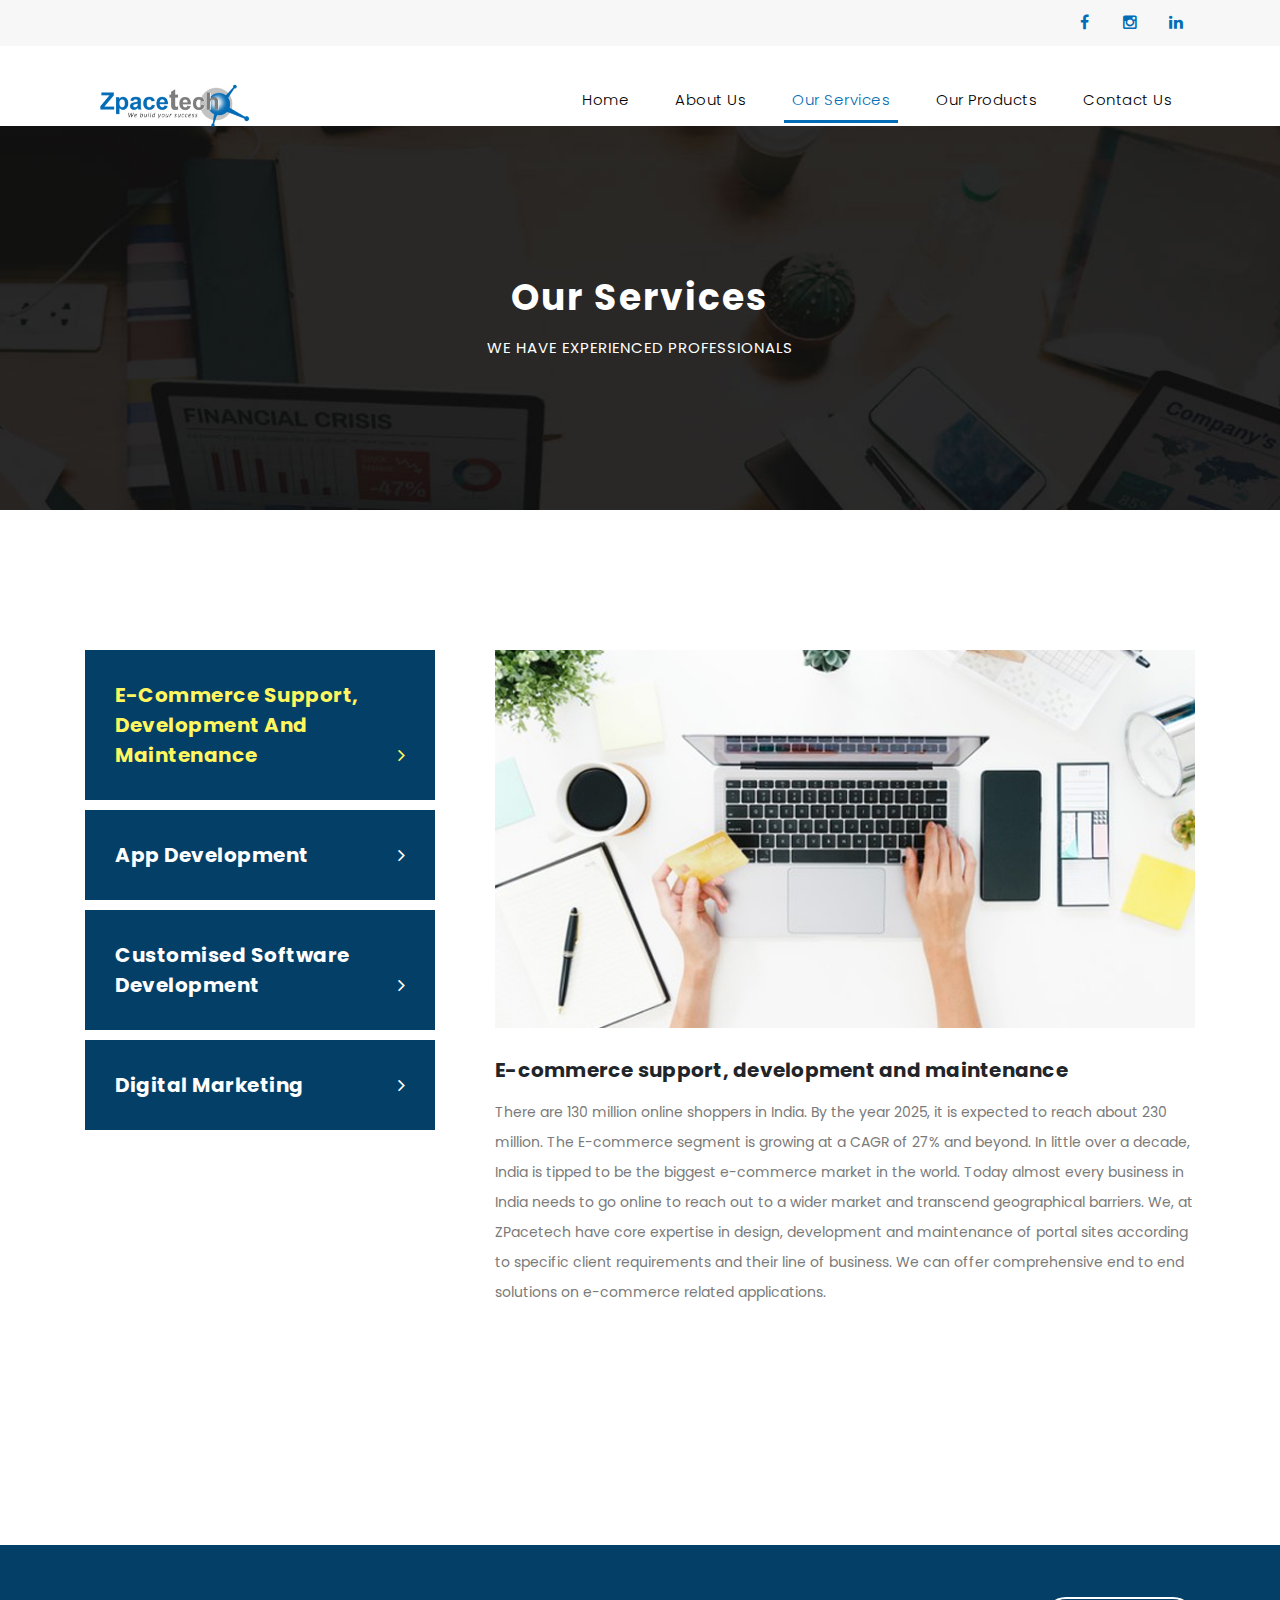
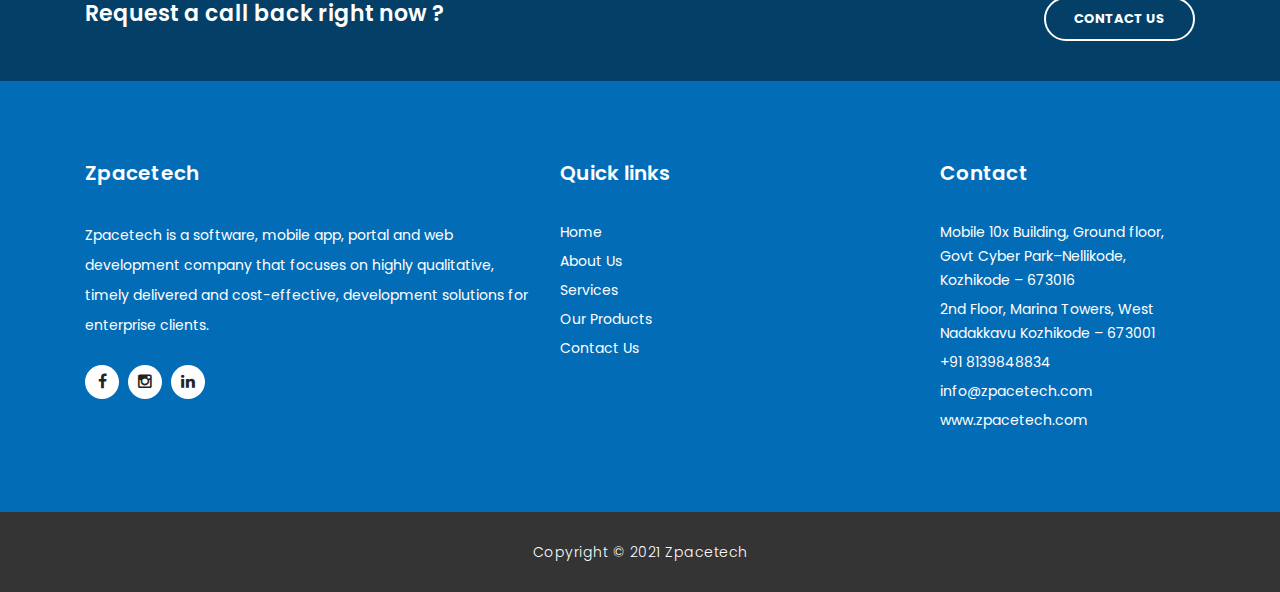
<file: services.html>
<!DOCTYPE html>
<html lang="en">

  <head>

    <meta charset="utf-8">
    <meta name="viewport" content="width=device-width, initial-scale=1, shrink-to-fit=no">
    <meta name="description" content="">
    <meta name="author" content="Zpacetech">
    <link href="https://fonts.googleapis.com/css?family=Poppins:100,200,300,400,500,600,700,800,900&display=swap" rel="stylesheet">

    <title>Zpacetech.com - Our service</title>
    <link rel="icon" type="image/png" href="assets/images/fav.png"/>

    <!-- Bootstrap core CSS -->
    <link href="vendor/bootstrap/css/bootstrap.min.css" rel="stylesheet">

    <!-- Additional CSS Files -->
    <link rel="stylesheet" href="assets/css/fontawesome.css">
    <link rel="stylesheet" href="assets/css/Service.css">
    <link rel="stylesheet" href="assets/css/owl.css">
<!--

\

-->
</head>

<body>

  <!-- ***** Preloader Start ***** -->
  <div id="preloader">
      <div class="jumper">
          <div></div>
          <div></div>
          <div></div>
      </div>
  </div>  
  <!-- ***** Preloader End ***** -->

  <!-- Header -->
  <div class="sub-header">
    <div class="container">
      <div class="row">
        <div class="col-md-8 col-xs-12">
          <ul class="left-info">
                      </ul>
        </div>
        <div class="col-md-4">
          <ul class="right-icons">
            <li><a href="https://www.facebook.com/zpacegroup"><i class="fa fa-facebook"></i></a></li>
            <li><a href="https://www.instagram.com/zpacetech_/"><i class="fa fa-instagram"></i></a></li>
            <li><a href="https://in.linkedin.com/in/zpace-tech-a3468b207/"><i class="fa fa-linkedin"></i></a></li>
            
          </ul>
        </div>
      </div>
    </div>
  </div>
  
  <header class="">
    <nav class="navbar navbar-expand-lg">
      <div class="container">
        <a class="navbar-brand" href=""><img src="assets/images/logo.png" alt="website template image"></a>
        <button class="navbar-toggler" type="button" data-toggle="collapse" data-target="#navbarResponsive" aria-controls="navbarResponsive" aria-expanded="false" aria-label="Toggle navigation">
          <span class="navbar-toggler-icon"></span>
        </button>
        <div class="collapse navbar-collapse" id="navbarResponsive">
          <ul class="navbar-nav ml-auto">
            <li class="nav-item">
              <a class="nav-link" href="index.html">Home
                <span class="sr-only">(current)</span>
              </a>
            </li>
            <li class="nav-item">
              <a class="nav-link" href="about.html">About Us</a>
            </li>
            <li class="nav-item active">
              <a class="nav-link" href="services.html">Our Services</a>
            </li>
            <li class="nav-item">
              <a class="nav-link" href="products.html">Our Products</a>
            </li>
            <li class="nav-item">
              <a class="nav-link" href="contact.html">Contact Us</a>
            </li>
          </ul>
        </div>
      </div>
    </nav>
  </header>

    <!-- Page Content -->
    <div class="page-heading header-text">
      <div class="container">
        <div class="row">
          <div class="col-md-12">
            <h1>Our Services</h1>
            <span>We have experienced professionals</span>
          </div>
        </div>
      </div>
    </div>

    <div class="single-services">
      <div class="container">
        <div class="row" id="tabs">
          <div class="col-md-4">
            <ul>
              <li><a href='#tabs-1'>E-commerce support, development and maintenance <i class="fa fa-angle-right"></i></a></li>
              <li><a href='#tabs-2'>App Development<i class="fa fa-angle-right"></i></a></li>
              <li><a href='#tabs-3'>Customised software development <i class="fa fa-angle-right"></i></a></li>
              <li><a href='#tabs-4'>Digital Marketing <i class="fa fa-angle-right"></i></a></li>
            </ul>
          </div>
          <div class="col-md-8">
            <section class='tabs-content'>
              <article id='tabs-1'>
                <img src="assets/images/single_service_01.jpg" alt="">
                <h4>E-commerce support, development and maintenance</h4>
                <p>There are 130 million online shoppers in India. By the year 2025, it is expected to reach about 230 million. The E-commerce segment is growing at a CAGR of 27% and beyond. In little over a decade, India is tipped to be the biggest e-commerce market in the world. Today almost every business in India needs to go online to reach out to a wider market and transcend geographical barriers. We, at ZPacetech have core expertise in design, development and maintenance of portal sites according to specific client requirements and their line of business. We can offer comprehensive end to end solutions on e-commerce related applications. </p>
              </article>
              <article id='tabs-2'>
                <img src="assets/images/single_service_02.jpg" alt="">
                <h4>App Development</h4>
                <p>With more than 6 million apps on Google Play and Apple store, it is making daily life easier and comfortable in almost every aspect. From business to customer support to fine arts- mobile apps is the gateway to a better world We understand this and thereby the constant enhancement of our mobile app development division. Clients can come forward with their needs and Zpacetech will accordingly suggest integration of their business operations to the right type of App. Now carry on with your business anywhere and everywhere – on the go! </p>
              </article>
              <article id='tabs-3'>
                <img src="assets/images/single_service_03.jpg" alt="">
                <h4>Customised software development</h4>
                <p>Each business has its own environment, customer base, supply chain eco-system. There is always the need to improve the productivity and efficiency of entire business flow through integration of the various functions. Any business, big or small, has to bring about process improvement and optimal productivity through use of technology. At Zpacetech, our solution architect team will actively assist clients in suggesting customised application development on – CRM, Supply Chain, payroll management, production, billing and invoicing and more … after depth understanding of their business. It will be then implemented by our in-house development team.</p>
              </article>
              <article id='tabs-4'>
                <img src="assets/images/single_service_04.jpg" alt="">
                <h4>Digital Marketing</h4>
                <p>The power of online and social media does not need any explanation. Every small and big brand is going online to establish themselves and reach out to a wider market. The sky is the limit as far as developing a product or service through internet marketing is concerned. We can create or sharpen your entire digital strategy through a combination of the right content and advertisement. Reach out to millions of customers through Facebook, Instagram, LinkedIn Twitter and elevate the organisational growth like never before. We have a professional digital marketing team who will work with each and every client to meet their marketing goals. </p>
              </article>
            </section>
          </div>
        </div>
      </div>
    </div>

   <!--request-form starts here-->
   <div class="request-form">
    <div class="container">
      <div class="row">
        <div class="col-md-8">
          <h4>Request a call back right now ?</h4>
         
        </div>
        <div class="col-md-4">
          <a href="contact.html" class="border-button">Contact Us</a>
        </div>
      </div>
    </div>
  </div> 
    


    <footer>
      <div class="container">
        <div class="row">
          <div class="col-md-5 footer-item">
            <h4>Zpacetech</h4>
            <p>Zpacetech is a software, mobile app, portal and web development company that focuses on highly qualitative, timely delivered and cost-effective, development solutions for enterprise clients. </p>
            <ul class="social-icons">
              <li><a href="https://www.facebook.com/zpacegroup"><i class="fa fa-facebook"></i></a></li>
                              
              <li><a href="https://www.instagram.com/zpacetech_/"><i class="fa fa-instagram"></i></a></li>
              <li><a href="https://in.linkedin.com/in/zpace-tech-a3468b207/"><i class="fa fa-linkedin"></i></a></li>

            </ul>
          </div>
          <div class="col-md-4 footer-item">
            <h4>Quick links</h4>
            <ul class="menu-list">
              <li><a href="#">Home</a></li>
              <li><a href="#">About Us</a></li>
              <li><a href="#">Services</a></li>
              <li><a href="#">Our Products</a></li>
              <li><a href="#">Contact Us</a></li>
            </ul>
          </div>
          

            <div class="col-md-3 footer-item">
            <h4>Contact</h4>
            <ul class="menu-list">
              <li><a> Mobile 10x Building, Ground floor, Govt Cyber Park–Nellikode, Kozhikode – 673016 </a></li>
              <li><a> 2nd Floor, Marina Towers, West Nadakkavu Kozhikode – 673001 </a></li>
              <li><a> +91 8139848834 </a></li>
              <li><a> info@zpacetech.com</a></li>
              <li><a> www.zpacetech.com</a></li>
            </ul>
          </div>



            </div>
          </div>
        
      
    </footer>
    <div class="sub-footer">
      <div class="container">
        <div class="row">
          <div class="col-md-12">
            <p>Copyright © 2021 Zpacetech </a></p>
          </div>
        </div>
      </div>
    </div>

    <!-- Bootstrap core JavaScript -->
    <script src="vendor/jquery/jquery.min.js"></script>
    <script src="vendor/bootstrap/js/bootstrap.bundle.min.js"></script>

    <!-- Additional Scripts -->
    <script src="assets/js/custom.js"></script>
    <script src="assets/js/owl.js"></script>
    <script src="assets/js/slick.js"></script>
    <script src="assets/js/accordions.js"></script>

    <script language = "text/Javascript"> 
      cleared[0] = cleared[1] = cleared[2] = 0; //set a cleared flag for each field
      function clearField(t){                   //declaring the array outside of the
      if(! cleared[t.id]){                      // function makes it static and global
          cleared[t.id] = 1;  // you could use true and false, but that's more typing
          t.value='';         // with more chance of typos
          t.style.color='#fff';
          }
      }
    </script>

  </body>
</html>
</file>
<file: assets/css/index.css>
Body {
	font-family: 'Poppins', sans-serif;
	overflow-x: hidden;
	text-rendering: optimizeLegibility;
	-webkit-font-smoothing: antialiased;
	-moz-osx-font-smoothing: grayscale;
  }
  p {
	  margin-bottom: 0px;
	  font-size: 14px;
	  color: #666666;
	  line-height: 30px;
  }
  a {
	  text-decoration: none!important;
  }
  ul {
	  padding: 0;
	  margin: 0;
	  list-style: none;
  }
  
  h1,h2,h3,h4,h5,h6 {
	  margin: 0px;
  }
  
  a.filled-button {
	  background-color: #036cb6;
	  color: #fff;
	  font-size: 13px;
	  text-transform: uppercase;
	  font-weight: 700;
	  padding: 12px 30px;
	  border-radius: 30px;
	  display: inline-block;
	  transition: all 0.3s;
  }
  
  a.filled-button:hover {
	  background-color: #fff;
	  color: #036cb6;
  }
  
  a.border-button {
	  background-color: transparent;
	  color: #fff;
	  border: 2px solid #fff;
	  font-size: 13px;
	  text-transform: uppercase;
	  font-weight: 700;
	  padding: 10px 28px;
	  border-radius: 30px;
	  display: inline-block;
	  transition: all 0.3s;
  }
  
  a.border-button:hover {
	  background-color: #fff;
	  color: #036cb6;
  }
  
  .section-heading {
	  text-align: center;
	  margin-bottom: 80px;
  }
  
  .section-heading h2 {
	  font-size: 36px;
	  font-weight: 600;
	  color: #1e1e1e;
  }
  
  .section-heading em {
	  font-style: normal;
	  color: #0c0e08;
  }
  
  .section-heading span {
	  display: block;
	  margin-top: 15px;
	  text-transform: uppercase;
	  font-size: 15px;
	  color: #666;
	  letter-spacing: 1px;
  }
  
  #preloader {
	overflow: hidden;
	background: #a4c639;
	left: 0;
	right: 0;
	top: 0;
	bottom: 0;
	position: fixed;
	z-index: 9999999;
	color: #fff;
  }
  
  #preloader .jumper {
	left: 0;
	top: 0;
	right: 0;
	bottom: 0;
	display: block;
	position: absolute;
	margin: auto;
	width: 50px;
	height: 50px;
  }
  
  #preloader .jumper > div {
	background-color: #fff;
	width: 10px;
	height: 10px;
	border-radius: 100%;
	-webkit-animation-fill-mode: both;
	animation-fill-mode: both;
	position: absolute;
	opacity: 0;
	width: 50px;
	height: 50px;
	-webkit-animation: jumper 1s 0s linear infinite;
	animation: jumper 1s 0s linear infinite;
  }
  
  #preloader .jumper > div:nth-child(2) {
	-webkit-animation-delay: 0.33333s;
	animation-delay: 0.33333s;
  }
  
  #preloader .jumper > div:nth-child(3) {
	-webkit-animation-delay: 0.66666s;
	animation-delay: 0.66666s;
  }
  
  @-webkit-keyframes jumper {
	0% {
	  opacity: 0;
	  -webkit-transform: scale(0);
	  transform: scale(0);
	}
	5% {
	  opacity: 1;
	}
	100% {
	  -webkit-transform: scale(1);
	  transform: scale(1);
	  opacity: 0;
	}
  }
  
  @keyframes jumper {
	0% {
	  opacity: 0;
	  -webkit-transform: scale(0);
	  transform: scale(0);
	}
	5% {
	  opacity: 1;
	}
	100% {
	  opacity: 0;
	}
  }
  
  /* Sub Header Style */
  
  .sub-header {
	  background-color: #f7f7f7;
	  height: 46px;
	  line-height: 46px;
  }
  
  .sub-header ul li {
	  display: inline-block;
  }
  
  .sub-header ul.left-info li {
	  border-left: 1px solid rgba(250,250,250,0.3);
	  padding: 0px 20px;
  }
  
  .sub-header ul.left-info li:last-child {
	  border-right: 1px solid rgba(250,250,250,0.3);
  }
  
  .sub-header ul.left-info li i {
	  margin-right: 10px;
	  font-size: 18px;
  }
  
  .sub-header ul.left-info li a {
	  color: #fff;
	  font-size: 14px;
	  font-weight: 600;
  }
  
  .sub-header ul.right-icons {
	  float: right;
  }
  
  .sub-header ul.right-icons li {
	  margin-right: -4px;
	  width: 46px;
	  display: inline-block;
	  text-align: center;
	  border-right: 1px solid rgba(250,250,250,0.3);
  }
  
  .sub-header ul.right-icons li:first-child {
	  border-left: 1px solid rgba(250,250,250,0.3);
  }
  
  .sub-header ul.right-icons li a {
	  color: #036cb6;
	  transition: all 0.3s;
  }
  
  .sub-header ul.right-icons li a:hover {
	  opacity: 0.75;
  }
  
  
  
  /* Header Style */
  header {
	  position: absolute;
	  z-index: 99999;
	  width: 100%;
	  background-color: #fff;
	  height: 80px;
	  -webkit-transition: all 0.3s ease-in-out 0s;
	  -moz-transition: all 0.3s ease-in-out 0s;
	  -o-transition: all 0.3s ease-in-out 0s;
	  transition: all 0.3s ease-in-out 0s;
  }
  header .navbar {
	  padding: 20px 0px;
  }
  .background-header .navbar {
	  padding: 10px 0px;
  }
  .background-header {
	  top: 0;
	  position: fixed;
	  background-color: #fff!important;
	  box-shadow: 0px 1px 10px rgba(0,0,0,0.1);
  }
  .background-header .navbar-brand h2 {
	  color:  #036cb6!important;
  }
  .background-header .navbar-nav a.nav-link {
	  color: #1e1e1e!important;
  }
  .background-header .navbar-nav .nav-link:hover,
  .background-header .navbar-nav .active>.nav-link,
  .background-header .navbar-nav .nav-link.active,
  .background-header .navbar-nav .nav-link.show,
  .background-header .navbar-nav .show>.nav-link {
	  color: #036cb6!important;
  }
  .navbar .navbar-brand {
	  float: 	left;
	  margin-top: 12px;
	  outline: none;
  }
  .navbar .navbar-brand h2 {
	  color: #fff;
	  text-transform: uppercase;
	  font-size: 24px;
	  font-weight: 700;
	  -webkit-transition: all .3s ease 0s;
	  -moz-transition: all .3s ease 0s;
	  -o-transition: all .3s ease 0s;
	  transition: all .3s ease 0s;
  }
  .navbar .navbar-brand h2 em {
	  font-style: normal;
	  font-size: 16px;
  }
  #navbarResponsive {
	  z-index: 999;
  }
  .navbar-collapse {
	  text-align: center;
  }
  .navbar .navbar-nav .nav-item {
	  margin: 0px 15px;
  }
  .navbar .navbar-nav a.nav-link {
	  text-transform: capitalize;
	  font-size: 15px;
	  font-weight: 300;
	  letter-spacing: 0.5px;
	  color: rgb(0, 0, 0);
	  transition: all 0.5s;
	  margin-top: 5px;
  }
  .navbar .navbar-nav .nav-link:hover,
  .navbar .navbar-nav .active>.nav-link,
  .navbar .navbar-nav .nav-link.active,
  .navbar .navbar-nav .nav-link.show,
  .navbar .navbar-nav .show>.nav-link {
	  color:  #036cb6;
	  border-bottom: 3px solid #036cb6;
  }
  .navbar .navbar-toggler-icon {
	  background-image: none;
  }
  .navbar .navbar-toggler {
	  border-color: #fff;
	  background-color: #fff;	
	  height: 36px;
	  outline: none;
	  border-radius: 0px;
	  position: absolute;
	  right: 30px;
	  top: 20px;
  }
  .navbar .navbar-toggler-icon:after {
	  content: '\f0c9';
	  color: #036cb6;
	  font-size: 18px;
	  line-height: 26px;
	  font-family: 'FontAwesome';
  }

/* Banner Style */

.img-fill{
  width: 100%;
  display: block;
  overflow: hidden;
  position: relative;
  text-align: center
}

.img-fill img {
  min-height: 100%;
  min-width: 100%;
  position: relative;
  display: inline-block;
  max-width: none;
}

*,
*:before,
*:after {
  -webkit-box-sizing: border-box;
  box-sizing: border-box;
  -webkit-font-smoothing: antialiased;
  -moz-osx-font-smoothing: grayscale;
}

.Grid1k {
  padding: 0 15px;
  max-width: 1200px;
  margin: auto;
}

.blocks-box,
.slick-slider {
  margin: 0;
  padding: 0!important;
}

.slick-slide {
  float: left;
  padding: 0;
}

.Modern-Slider .item .img-fill {
	background-size: cover;
	background-position: center center;
	background-repeat: no-repeat;
	height:95vh;
}

.Modern-Slider .item-1 .img-fill {
	background-image: url(../images/slide_01.jpg);
}

.Modern-Slider .item-2 .img-fill {
	background-image: url(../images/slide_02.jpg);
}

.Modern-Slider .item-3 .img-fill {
	background-image: url(../images/slide_03.jpg);
}

.Modern-Slider .NextArrow{
  position:absolute;
  top:50%;
  right:30px;
  border:0 none;
  background-color: transparent;
  text-align:center;
  font-size: 36px;
  font-family: 'FontAwesome';
  color:#FFF;
  z-index:5;
  outline: none;
  cursor: pointer;
}

.Modern-Slider .NextArrow:before{
  content:'\f105';
}

.Modern-Slider .PrevArrow {
  position:absolute;
  top:50%;
  left:30px;
  border:0 none;
  background-color: transparent;
  text-align:center;
  font-size: 36px;
  font-family: 'FontAwesome';
  color:#FFF;
  z-index:5;
  outline: none;
  cursor: pointer;
}

.Modern-Slider .PrevArrow:before{
  content:'\f104';
}

ul.slick-dots {
  display: none!important;
}

.Modern-Slider .text-content {
	text-align: left;
  	width: 75%;
  	position: absolute;
  	top: 50%;
  	left: 50%;
  	transform: translate(-50%, -50%);
}

.Modern-Slider .item h6 {
  margin-bottom: 15px;
  font-size: 22px;
  text-transform: uppercase;
  font-weight: 700;
  letter-spacing: 1px;
  color:#a4c639;
  animation:fadeOutRight 1s both;
}

.Modern-Slider .item h4 {
  margin-bottom: 30px;
  text-transform: uppercase;
  font-size: 44px;
  font-weight: 700;
  letter-spacing: 2.5px;
  color:#FFF;
  overflow:hidden;
  animation:fadeOutLeft 1s both;
}

.Modern-Slider .item p {
	max-width: 570px;
	color: #fff;
	font-size: 15px;
	font-weight: 400;
	line-height: 30px;
	margin-bottom: 40px;
}

.Modern-Slider .item a {
  margin: 0 5px;
}

.Modern-Slider .item.slick-active h6{
  animation:fadeInDown 1s both 1s;
}

.Modern-Slider .item.slick-active h4{
  animation:fadeInLeft 1s both 1.5s;
}

.Modern-Slider .item.slick-active{
  animation:Slick-FastSwipeIn 1s both;
}

.Modern-Slider .buttons {
  position: relative;
}

.Modern-Slider {background:#000;}


/* ==== Slick Slider Css Ruls === */
.slick-slider{position:relative;display:block;-webkit-user-select:none;-moz-user-select:none;-ms-user-select:none;user-select:none;-webkit-touch-callout:none;-khtml-user-select:none;-ms-touch-action:pan-y;touch-action:pan-y;-webkit-tap-highlight-color:transparent}
.slick-list{position:relative;display:block;overflow:hidden;margin:0;padding:0}
.slick-list:focus{outline:none}.slick-list.dragging{cursor:hand}
.slick-slider .slick-track,.slick-slider .slick-list{-webkit-transform:translate3d(0,0,0);-ms-transform:translate3d(0,0,0);transform:translate3d(0,0,0)}
.slick-track{position:relative;top:0;left:0;display:block}
.slick-track:before,.slick-track:after{display:table;content:''}.slick-track:after{clear:both}
.slick-loading .slick-track{visibility:hidden}
.slick-slide{display:none;float:left /* If RTL Make This Right */ ;height:100%;min-height:1px}
.slick-slide.dragging img{pointer-events:none}
.slick-initialized .slick-slide{display:block}
.slick-loading .slick-slide{visibility:hidden}
.slick-vertical .slick-slide{display:block;height:auto;border:1px solid transparent}








/* Services */

.services {
	margin-top: 27px;
	
}

.service-item img {
	width: 100%;
	overflow: hidden;
}

.service-item .down-content {
	height: 309px;
	background-color: #036cb6;
	padding: 30px;
}

.service-item .down-content h4 {
	font-size: 20px;
	color: #ffffff;
	font-weight: 700;
	letter-spacing: 0.25px;
	margin-bottom: 15px;
}

.service-item .down-content p {
	margin-bottom: 20px;
	color: #ffffff;
}



/* Our Services */

.ourservices {
	margin-top: 89px;
	background-image: url(../images/background.jpg);
	padding-bottom: 87px;
	
}

.ourservice-item img {
	width: 100%;
	overflow: hidden;
}

.ourservice-item .Ourservice-down-content {
	background-color: #f7f7f7;
	padding: 30px;
	height: 343px;
}

.ourservice-item .Ourservice-down-content h4 {
	font-size: 20px;
	color: #666666;
	font-weight: 700;
	letter-spacing: 0.25px;
	margin-bottom: 15px;
}

.ourservice-item .Ourservice-down-content p {
	margin-bottom: 20px;
	color: #666;
}





/* team */
.team-more-info {
	margin-top: 24px;}

.team-left-image img {
		width: 100%;
		overflow: hidden;
}

.team-more-info .team-more-info-content {
	background-color: #f7f7f7;
}

.team-right-content {
	display: flex;
	padding: 0px!important;
	
	
	margin-right: 30px;}

.team-more-info .team-right-content {
	padding: 45px 45px 45px 30px;
	}
	
.team-more-info .team-right-content span {
		text-transform: uppercase;
		font-size: 15px;
		color: #666;
		letter-spacing: 1px;
		margin-bottom: 10px;
		display: block;
	}
	
.team-more-info .team-right-content-heading h2 {
		font-size: 36px;
		font-weight: 600;
		margin-bottom: 12px;
	}
	
.team-more-info .team-right-content-heading em {
		font-style: normal;
	    color:#036cb6;
	}
	
.team-more-info .right-content p {
		margin-bottom: 30px;}
	

/* our-projects */
.our-projects {
	margin-top: 30px;}

.our-projects-rightt-image img {
		width: 100%;
		overflow: hidden;
}

.our-projects .our-projects-content {
	background-color: #f7f7f7;
}

.our-projects-left-content {
	padding: 0px!important;
	margin-right: 30px;}

.our-projects .our-projects-left-content {
		padding: 45px 45px 45px 30px;
	}
	
.our-projects .our-projects-left-content span {
		text-transform: uppercase;
		font-size: 15px;
		color: #666;
		letter-spacing: 1px;
		margin-bottom: 10px;
		display: block;
	}
	
.our-projects .our-projects-right-content-heading h2 {
		font-size: 36px;
		font-weight: 600;
		margin-bottom: 12px;
	}
	
.our-projects .our-projects-right-content-heading em {
		font-style: normal;
	    color:#036cb6;
	}
	
.our-projectso .our-projects-right-content p {
		margin-bottom: 30px;}
	





/* More Info */

.more-info {
	margin-top: 60px;
}

.more-info .left-image img {
	
	width: 100%;
	overflow: hidden;
}

.more-info .more-info-content {
	background-color: #f7f7f7;
}

.about-info .more-info-content {
	background-color: transparent;
}

.about-info .right-content {
	padding: 0px!important;
	margin-right: 30px;
}

.more-info .right-content {
	padding: 45px 45px 45px 30px;
}

.more-info .right-content span {
	text-transform: uppercase;
	font-size: 15px;
	color: #666;
	letter-spacing: 1px;
	margin-bottom: 10px;
	display: block;
}

.more-info .right-content h2 {
	font-size: 36px;
	font-weight: 600;
	margin-bottom: 35px;
}

.more-info .right-content em {
	font-style: normal;
	color:#036cb6;
}

.more-info .right-content p {
	margin-bottom: 30px;
}


/* Testimonials Style */

.about-testimonials {
	margin-top: 0px!important;
}

.testimonials {
	margin-top: 140px;
	background-color: #f7f7f7;
	padding: 140px 0px;
}
.testimonial-item .inner-content {
	text-align: center;
	background-color: #fff;	
	padding: 30px;
	border-radius: 5px;
}
.testimonial-item p {
	font-size: 14px;
	font-weight: 400;
}
.testimonial-item h4 {
	font-size: 19px;
	font-weight: 700;
	color: #1e1e1e;
	letter-spacing: 0.5px;
	margin-bottom: 0px;
}
.testimonial-item span {
	display: inline-block;
	margin-top: 8px;
	font-weight: 600;
	font-size: 14px;
	color: #a4c639;
}
.testimonial-item img {
	max-width: 60px;
	border-radius: 50%;
	margin: 25px auto 0px auto;
}









/* Request Form */

.request-form {
	margin-top: 108px;
	background-color:#043f68;
	padding: 40px 0px;
	color: #fff;
}

.request-form h4 {
	padding-top: 16px;
	font-size: 22px;
	font-weight: 600;
}

.request-form span {
	font-size: 15px;
	font-weight: 400;
	display: inline-block;
	margin-top: 10px;
}

.request-form a.border-button {
	margin-top: 12px;
	float: right;
}


/* Footer Style */

footer {
	background-color:#036cb6;
	padding: 80px 0px;
	color: #fff;
	
}

footer h4 {
	color: #fff;
	font-size: 20px;
	font-weight: 600;
	letter-spacing: 0.25px;
	margin-bottom: 35px;
}
footer p {
	color: #fff;
}

footer ul.social-icons {
	margin-top: 25px;
}

footer ul.social-icons li {
	display: inline-block;
	margin-right: 5px;
}

footer ul.social-icons li:last-child {
	margin-right: 0px;
}

footer ul.social-icons li a {
	width: 34px;
	height: 34px;
	display: inline-block;
	line-height: 34px;
	text-align: center;
	background-color: #fff;
	color: #232323;
	border-radius: 50%;
	transition: all 0.3s;
}

footer ul.social-icons li a:hover {
	background-color: #a4c639;
}

footer ul.menu-list li {
	margin-bottom: 5px;
}

footer ul.menu-list li:last-child {
	margin-bottom: 0px;
}

footer ul.menu-list li a {
	font-size: 14px;
	color: #fff;
	transition: all 0.3s;
}

footer ul.menu-list li a:hover {
	color: #a4c639;}





/* Sub-footer Style */

.sub-footer {
	background-color: #343434;
	text-align: center;
	padding: 25px 0px;
}

.sub-footer p {
	color: #fff;
	font-weight: 300;
	letter-spacing: 0.5px;
}

.sub-footer a {
	color: #fff;
}


.page-heading {
	text-align: center;
	background-image: url(../images/page-heading-bg.jpg);
	background-position: center center;
	background-repeat: no-repeat;
	background-size: cover;
	padding: 230px 0px 150px 0px;
	color: #fff;
}

.page-heading h1 {
	text-transform: capitalize;
	font-size: 36px;
	font-weight: 700;
	letter-spacing: 2px;
	margin-bottom: 18px;
}

.page-heading span {
	font-size: 15px;
	text-transform: uppercase;
	letter-spacing: 1px;
	color: #fff;
	display: block;
}


/* team */

.team {
	background-color: #f7f7f7;
	margin-top: 140px;
	margin-bottom: -140px;
	padding: 120px 0px;
}

.team-item img {
	width: 100%;
	overflow: hidden;
}

.team-item .down-content {
	background-color: #fff;
	padding: 30px;
}

.team-item .down-content h4 {
	font-size: 20px;
	font-weight: 700;
	letter-spacing: 0.25px;
	margin-bottom: 10px;
}

.team-item .down-content span {
	color: #a4c639;
	font-weight: 600;
	font-size: 14px;
	display: block;
	margin-bottom: 15px;
}

.team-item .down-content p {
	margin-bottom: 20px;
}


/* Single Service */

.single-services {
	margin-top: 140px;
}

#tabs ul {
  margin: 0;
  padding: 0;
}
#tabs ul li {
  margin-bottom: 10px;
  display: inline-block;
  width: 100%;
}
#tabs ul li:last-child {
  margin-bottom: 0px;
}
#tabs ul li a {
	text-transform: capitalize;
	width: 100%;
	padding: 30px 30px;
	display: inline-block;
	background-color: #a4c639;
  	font-size: 20px;
  	color: #121212;
  	letter-spacing: 0.5px;
  	font-weight: 700;
  	transition: all 0.3s;
}
#tabs ul li a i {
	float: right;
	margin-top: 5px;
}
#tabs ul .ui-tabs-active span {
  background: #faf5b2;
  border: #faf5b2;
  line-height: 90px;
  border-bottom: none;
}
#tabs ul .ui-tabs-active a {
  color: #fff;
}
#tabs ul .ui-tabs-active span {
  color: #1e1e1e;
}
.tabs-content {
	margin-left: 30px;
  text-align: left;
  display: inline-block;
  transition: all 0.3s;
}
.tabs-content img {
	max-width: 100%;
	overflow: hidden;
}
.tabs-content h4 {
	font-size: 20px;
	font-weight: 700;
	letter-spacing: 0.25px;
	margin-bottom: 15px;
	margin-top: 30px;
}
.tabs-content p {
  font-size: 14px;
  color: #7a7a7a;
  margin-bottom: 0px;
}



/* Contact Information */

.contact-information {
	margin-top: 140px;
}

.contact-information .contact-item {
	padding: 60px 30px;
	background-color: #f7f7f7;
	text-align: center;
}

.contact-information .contact-item i {
	color: #a4c639;
	font-size: 48px;
	margin-bottom: 40px;
}

.contact-information .contact-item h4 {
	font-size: 20px;
	font-weight: 700;
	letter-spacing: 0.25px;
	margin-bottom: 15px;
}

.contact-information .contact-item p {
	margin-bottom: 20px;
}

.contact-information .contact-item a {
	font-weight: 600;
	color: #a4c639;
	font-size: 15px;
}




/* Responsive Style */
@media (max-width: 768px) {
	.sub-header {
		display: none;
	}
	.Modern-Slider .item h6 {
	  margin-bottom: 15px;
	  font-size: 18px;
	}
	.Modern-Slider .item h4 {
	  margin-bottom: 25px;
	  font-size: 28px;
	  line-height: 36px;
	  letter-spacing: 1px;
	}
	.Modern-Slider .item p {
		max-width: 570px;
		line-height: 25px;
		margin-bottom: 30px;
	}
	.Modern-Slider .NextArrow{
	  right:5px;
	}
	.Modern-Slider .PrevArrow {
	  left:5px;
	}
	.request-form {
		text-align: center;
	}
	.request-form a.border-button {
		float: none;
		margin-top: 30px;
	}
	.services .service-item {
		margin-bottom: 30px;
	}
	.fun-facts .left-content {
		margin-right: 0px;
		margin-bottom: 30px;
	}
	.more-info .right-content  {
		padding: 30px;
	}
	footer {
		padding: 80px 0px 20px 0px;
	}
	footer .footer-item {
		border-bottom: 1px solid #343434;
		margin-bottom: 30px;
		padding-bottom: 30px;
	}
	

	.about-info .right-content {
		margin-right: 0px;
		margin-bottom: 30px;
	}
	.team .team-item {
		margin-bottom: 30px;
	}
	.tabs-content {
		margin-left: 0px;
		margin-top: 30px;
	}
	.contact-item {
		margin-bottom: 30px;
	}

	@media (max-width: 992px) {
		.navbar .navbar-brand {
			position: absolute;
			left: 30px;
			top: 10px;
		}
		.navbar .navbar-brand {
			width: auto;
		}
		.navbar:after {
			display: none;
		}
		#navbarResponsive {
			z-index: 99999;
			position: absolute;
			top: 80px;
			left: 0;
			width: 100%;
			text-align: center;
			background-color: #fff;
			box-shadow: 0px 10px 10px rgba(0,0,0,0.1);
		}
		.navbar .navbar-nav .nav-item {
			border-bottom: 1px solid #eee;
		}
		.navbar .navbar-nav .nav-item:last-child {
			border-bottom: none;
		}
		.navbar .navbar-nav a.nav-link {
			padding: 15px 0px;
			color: #1e1e1e!important;
		}
		.navbar .navbar-nav .nav-link:hover,
		.navbar .navbar-nav .active>.nav-link,
		.navbar .navbar-nav .nav-link.active,
		.navbar .navbar-nav .nav-link.show,
		.navbar .navbar-nav .show>.nav-link {
			color: #036cb6!important;
			border-bottom: none!important;
		}
	}
</file>
<file: assets/css/about.css>
Body {
	font-family: 'Poppins', sans-serif;
	overflow-x: hidden;
	text-rendering: optimizeLegibility;
	-webkit-font-smoothing: antialiased;
	-moz-osx-font-smoothing: grayscale;
  }
  p {
	  margin-bottom: 0px;
	  font-size: 14px;
	  color: #666666;
	  line-height: 30px;
  }
  a {
	  text-decoration: none!important;
  }
  ul {
	  padding: 0;
	  margin: 0;
	  list-style: none;
  }
  
  h1,h2,h3,h4,h5,h6 {
	  margin: 0px;
  }
  
  a.filled-button {
	  background-color: #036cb6;
	  color: #fff;
	  font-size: 13px;
	  text-transform: uppercase;
	  font-weight: 700;
	  padding: 12px 30px;
	  border-radius: 30px;
	  display: inline-block;
	  transition: all 0.3s;
  }
  
  a.filled-button:hover {
	  background-color: #fff;
	  color: #036cb6;
  }
  
  a.border-button {
	  background-color: transparent;
	  color: #fff;
	  border: 2px solid #fff;
	  font-size: 13px;
	  text-transform: uppercase;
	  font-weight: 700;
	  padding: 10px 28px;
	  border-radius: 30px;
	  display: inline-block;
	  transition: all 0.3s;
  }
  
  a.border-button:hover {
	  background-color: #fff;
	  color: #036cb6;
  }
  
  .section-heading {
	  text-align: center;
	  margin-bottom: 80px;
  }
  
  .section-heading h2 {
	  font-size: 36px;
	  font-weight: 600;
	  color: #1e1e1e;
  }
  
  .section-heading em {
	  font-style: normal;
	  color: #0c0e08;
  }
  
  .section-heading span {
	  display: block;
	  margin-top: 15px;
	  text-transform: uppercase;
	  font-size: 15px;
	  color: #666;
	  letter-spacing: 1px;
  }
  
  #preloader {
	overflow: hidden;
	background: #a4c639;
	left: 0;
	right: 0;
	top: 0;
	bottom: 0;
	position: fixed;
	z-index: 9999999;
	color: #fff;
  }
  
  #preloader .jumper {
	left: 0;
	top: 0;
	right: 0;
	bottom: 0;
	display: block;
	position: absolute;
	margin: auto;
	width: 50px;
	height: 50px;
  }
  
  #preloader .jumper > div {
	background-color: #fff;
	width: 10px;
	height: 10px;
	border-radius: 100%;
	-webkit-animation-fill-mode: both;
	animation-fill-mode: both;
	position: absolute;
	opacity: 0;
	width: 50px;
	height: 50px;
	-webkit-animation: jumper 1s 0s linear infinite;
	animation: jumper 1s 0s linear infinite;
  }
  
  #preloader .jumper > div:nth-child(2) {
	-webkit-animation-delay: 0.33333s;
	animation-delay: 0.33333s;
  }
  
  #preloader .jumper > div:nth-child(3) {
	-webkit-animation-delay: 0.66666s;
	animation-delay: 0.66666s;
  }
  
  @-webkit-keyframes jumper {
	0% {
	  opacity: 0;
	  -webkit-transform: scale(0);
	  transform: scale(0);
	}
	5% {
	  opacity: 1;
	}
	100% {
	  -webkit-transform: scale(1);
	  transform: scale(1);
	  opacity: 0;
	}
  }
  
  @keyframes jumper {
	0% {
	  opacity: 0;
	  -webkit-transform: scale(0);
	  transform: scale(0);
	}
	5% {
	  opacity: 1;
	}
	100% {
	  opacity: 0;
	}
  }
  
  /* Sub Header Style */
  
  .sub-header {
	  background-color: #f7f7f7;
	  height: 46px;
	  line-height: 46px;
  }
  
  .sub-header ul li {
	  display: inline-block;
  }
  
  .sub-header ul.left-info li {
	  border-left: 1px solid rgba(250,250,250,0.3);
	  padding: 0px 20px;
  }
  
  .sub-header ul.left-info li:last-child {
	  border-right: 1px solid rgba(250,250,250,0.3);
  }
  
  .sub-header ul.left-info li i {
	  margin-right: 10px;
	  font-size: 18px;
  }
  
  .sub-header ul.left-info li a {
	  color: #fff;
	  font-size: 14px;
	  font-weight: 600;
  }
  
  .sub-header ul.right-icons {
	  float: right;
  }
  
  .sub-header ul.right-icons li {
	  margin-right: -4px;
	  width: 46px;
	  display: inline-block;
	  text-align: center;
	  border-right: 1px solid rgba(250,250,250,0.3);
  }
  
  .sub-header ul.right-icons li:first-child {
	  border-left: 1px solid rgba(250,250,250,0.3);
  }
  
  .sub-header ul.right-icons li a {
	  color: #036cb6;
	  transition: all 0.3s;
  }
  
  .sub-header ul.right-icons li a:hover {
	  opacity: 0.75;
  }
  
  
  
  /* Header Style */
  header {
	  position: absolute;
	  z-index: 99999;
	  width: 100%;
	  background-color: #fff;
	  height: 80px;
	  -webkit-transition: all 0.3s ease-in-out 0s;
	  -moz-transition: all 0.3s ease-in-out 0s;
	  -o-transition: all 0.3s ease-in-out 0s;
	  transition: all 0.3s ease-in-out 0s;
  }
  header .navbar {
	  padding: 20px 0px;
  }
  .background-header .navbar {
	  padding: 10px 0px;
  }
  .background-header {
	  top: 0;
	  position: fixed;
	  background-color: #fff!important;
	  box-shadow: 0px 1px 10px rgba(0,0,0,0.1);
  }
  .background-header .navbar-brand h2 {
	  color:  #036cb6!important;
  }
  .background-header .navbar-nav a.nav-link {
	  color: #1e1e1e!important;
  }
  .background-header .navbar-nav .nav-link:hover,
  .background-header .navbar-nav .active>.nav-link,
  .background-header .navbar-nav .nav-link.active,
  .background-header .navbar-nav .nav-link.show,
  .background-header .navbar-nav .show>.nav-link {
	  color: #036cb6!important;
  }
  .navbar .navbar-brand {
	  float: 	left;
	  margin-top: 12px;
	  outline: none;
  }
  .navbar .navbar-brand h2 {
	  color: #fff;
	  text-transform: uppercase;
	  font-size: 24px;
	  font-weight: 700;
	  -webkit-transition: all .3s ease 0s;
	  -moz-transition: all .3s ease 0s;
	  -o-transition: all .3s ease 0s;
	  transition: all .3s ease 0s;
  }
  .navbar .navbar-brand h2 em {
	  font-style: normal;
	  font-size: 16px;
  }
  #navbarResponsive {
	  z-index: 999;
  }
  .navbar-collapse {
	  text-align: center;
  }
  .navbar .navbar-nav .nav-item {
	  margin: 0px 15px;
  }
  .navbar .navbar-nav a.nav-link {
	  text-transform: capitalize;
	  font-size: 15px;
	  font-weight: 300;
	  letter-spacing: 0.5px;
	  color: rgb(0, 0, 0);
	  transition: all 0.5s;
	  margin-top: 5px;
  }
  .navbar .navbar-nav .nav-link:hover,
  .navbar .navbar-nav .active>.nav-link,
  .navbar .navbar-nav .nav-link.active,
  .navbar .navbar-nav .nav-link.show,
  .navbar .navbar-nav .show>.nav-link {
	  color:  #036cb6;
	  border-bottom: 3px solid #036cb6;
  }
  .navbar .navbar-toggler-icon {
	  background-image: none;
  }
  .navbar .navbar-toggler {
	  border-color: #fff;
	  background-color: #fff;	
	  height: 36px;
	  outline: none;
	  border-radius: 0px;
	  position: absolute;
	  right: 30px;
	  top: 20px;
  }
  .navbar .navbar-toggler-icon:after {
	  content: '\f0c9';
	  color: #036cb6;
	  font-size: 18px;
	  line-height: 26px;
	  font-family: 'FontAwesome';
  }

/* About */

/* More Info */

.more-info {
	margin-bottom: 130px;
	margin-top: 60px;
}

.more-info .left-image img {
	margin-top: 180px;
	
	width: 100%;
	overflow: hidden;
}

.more-info .more-info-content {
	background-color: #f7f7f7;
}

.about-info .more-info-content {
	background-color: transparent;
}

.about-info .right-content {
	padding: 0px!important;
	margin-right: 30px;
}

.more-info .right-content {
	padding: 45px 45px 45px 30px;
}

.more-info .right-content span {
	text-transform: uppercase;
	font-size: 15px;
	color: #666;
	letter-spacing: 1px;
	margin-bottom: 10px;
	display: block;
}

.more-info .right-content h2 {
	font-size: 36px;
	font-weight: 600;
	margin-bottom: 35px;
}

.more-info .right-content em {
	font-style: normal;
	color:#036cb6;
}

.more-info .right-content p {
	margin-bottom: 30px;
}


/* Request Form */

.request-form {
	margin-top: 108px;
	
	background-color:#043f68;
	padding: 40px 0px;
	color: #fff;
}

.request-form h4 {
	padding-top: 16px;
	font-size: 22px;
	font-weight: 600;
}

.request-form span {
	font-size: 15px;
	font-weight: 400;
	display: inline-block;
	margin-top: 10px;
}

.request-form a.border-button {
	margin-top: 12px;
	float: right;}




/* Footer Style */

footer {
	background-color:#036cb6;
	padding: 80px 0px;
	color: #fff;
	
}

footer h4 {
	color: #fff;
	font-size: 20px;
	font-weight: 600;
	letter-spacing: 0.25px;
	margin-bottom: 35px;
}
footer p {
	color: #fff;
}

footer ul.social-icons {
	margin-top: 25px;
}

footer ul.social-icons li {
	display: inline-block;
	margin-right: 5px;
}

footer ul.social-icons li:last-child {
	margin-right: 0px;
}

footer ul.social-icons li a {
	width: 34px;
	height: 34px;
	display: inline-block;
	line-height: 34px;
	text-align: center;
	background-color: #fff;
	color: #232323;
	border-radius: 50%;
	transition: all 0.3s;
}

footer ul.social-icons li a:hover {
	background-color: #a4c639;
}

footer ul.menu-list li {
	margin-bottom: 5px;
}

footer ul.menu-list li:last-child {
	margin-bottom: 0px;
}

footer ul.menu-list li a {
	font-size: 14px;
	color: #fff;
	transition: all 0.3s;
}

footer ul.menu-list li a:hover {
	color: #a4c639;
}





/* Sub-footer Style */

.sub-footer {
	background-color: #343434;
	text-align: center;
	padding: 25px 0px;
}

.sub-footer p {
	color: #fff;
	font-weight: 300;
	letter-spacing: 0.5px;
}

.sub-footer a {
	color: #fff;
}


.page-heading {
	text-align: center;
	background-image: url(../images/page-heading-bg.jpg);
	background-position: center center;
	background-repeat: no-repeat;
	background-size: cover;
	padding: 230px 0px 150px 0px;
	color: #fff;
}

.page-heading h1 {
	text-transform: capitalize;
	font-size: 36px;
	font-weight: 700;
	letter-spacing: 2px;
	margin-bottom: 18px;
}

.page-heading span {
	font-size: 15px;
	text-transform: uppercase;
	letter-spacing: 1px;
	color: #fff;
	display: block;
}


/* team */

.team {
	background-color: #f7f7f7;
	margin-top: 140px;
	margin-bottom: -140px;
	padding: 120px 0px;
}

.team-item img {
	width: 100%;
	overflow: hidden;
}

.team-item .down-content {
	background-color: #fff;
	padding: 30px;
}

.team-item .down-content h4 {
	font-size: 20px;
	font-weight: 700;
	letter-spacing: 0.25px;
	margin-bottom: 10px;
}

.team-item .down-content span {
	color: #a4c639;
	font-weight: 600;
	font-size: 14px;
	display: block;
	margin-bottom: 15px;
}

.team-item .down-content p {
	margin-bottom: 20px;
}


/* Single Service */

.single-services {
	margin-top: 140px;
}

#tabs ul {
  margin: 0;
  padding: 0;
}
#tabs ul li {
  margin-bottom: 10px;
  display: inline-block;
  width: 100%;
}
#tabs ul li:last-child {
  margin-bottom: 0px;
}
#tabs ul li a {
	text-transform: capitalize;
	width: 100%;
	padding: 30px 30px;
	display: inline-block;
	background-color: #a4c639;
  	font-size: 20px;
  	color: #121212;
  	letter-spacing: 0.5px;
  	font-weight: 700;
  	transition: all 0.3s;
}
#tabs ul li a i {
	float: right;
	margin-top: 5px;
}
#tabs ul .ui-tabs-active span {
  background: #faf5b2;
  border: #faf5b2;
  line-height: 90px;
  border-bottom: none;
}
#tabs ul .ui-tabs-active a {
  color: #fff;
}
#tabs ul .ui-tabs-active span {
  color: #1e1e1e;
}
.tabs-content {
	margin-left: 30px;
  text-align: left;
  display: inline-block;
  transition: all 0.3s;
}
.tabs-content img {
	max-width: 100%;
	overflow: hidden;
}
.tabs-content h4 {
	font-size: 20px;
	font-weight: 700;
	letter-spacing: 0.25px;
	margin-bottom: 15px;
	margin-top: 30px;
}
.tabs-content p {
  font-size: 14px;
  color: #7a7a7a;
  margin-bottom: 0px;
}



/* Contact Information */

.contact-information {
	margin-top: 140px;
}

.contact-information .contact-item {
	padding: 60px 30px;
	background-color: #f7f7f7;
	text-align: center;
}

.contact-information .contact-item i {
	color: #a4c639;
	font-size: 48px;
	margin-bottom: 40px;
}

.contact-information .contact-item h4 {
	font-size: 20px;
	font-weight: 700;
	letter-spacing: 0.25px;
	margin-bottom: 15px;
}

.contact-information .contact-item p {
	margin-bottom: 20px;
}

.contact-information .contact-item a {
	font-weight: 600;
	color: #a4c639;
	font-size: 15px;
}




/* Responsive Style */
@media (max-width: 768px) {
	.sub-header {
		display: none;
	}
	.Modern-Slider .item h6 {
	  margin-bottom: 15px;
	  font-size: 18px;
	}
	.Modern-Slider .item h4 {
	  margin-bottom: 25px;
	  font-size: 28px;
	  line-height: 36px;
	  letter-spacing: 1px;
	}
	.Modern-Slider .item p {
		max-width: 570px;
		line-height: 25px;
		margin-bottom: 30px;
	}
	.Modern-Slider .NextArrow{
	  right:5px;
	}
	.Modern-Slider .PrevArrow {
	  left:5px;
	}
	.request-form {
		text-align: center;
	}
	.request-form a.border-button {
		float: none;
		margin-top: 30px;
	}
	.services .service-item {
		margin-bottom: 30px;
	}
	.fun-facts .left-content {
		margin-right: 0px;
		margin-bottom: 30px;
	}
	.more-info .right-content  {
		padding: 30px;
	}
	footer {
		padding: 80px 0px 20px 0px;
	}
	footer .footer-item {
		border-bottom: 1px solid #343434;
		margin-bottom: 30px;
		padding-bottom: 30px;
	}
	

	.about-info .right-content {
		margin-right: 0px;
		margin-bottom: 30px;
	}
	.team .team-item {
		margin-bottom: 30px;
	}
	.tabs-content {
		margin-left: 0px;
		margin-top: 30px;
	}
	.contact-item {
		margin-bottom: 30px;
	}
}

@media (max-width: 992px) {
	.navbar .navbar-brand {
		position: absolute;
		left: 30px;
		top: 10px;
	}
	.navbar .navbar-brand {
		width: auto;
	}
	.navbar:after {
		display: none;
	}
	#navbarResponsive {
	    z-index: 99999;
	    position: absolute;
	    top: 80px;
	    left: 0;
	    width: 100%;
	    text-align: center;
	    background-color: #fff;
	    box-shadow: 0px 10px 10px rgba(0,0,0,0.1);
	}
	.navbar .navbar-nav .nav-item {
		border-bottom: 1px solid #eee;
	}
	.navbar .navbar-nav .nav-item:last-child {
		border-bottom: none;
	}
	.navbar .navbar-nav a.nav-link {
		padding: 15px 0px;
		color: #1e1e1e!important;
	}
	.navbar .navbar-nav .nav-link:hover,
	.navbar .navbar-nav .active>.nav-link,
	.navbar .navbar-nav .nav-link.active,
	.navbar .navbar-nav .nav-link.show,
	.navbar .navbar-nav .show>.nav-link {
		color: #036cb6!important;
		border-bottom: none!important;
	}
}
</file>
<file: assets/css/Contact.css>
body {
	font-family: 'Poppins', sans-serif;
	overflow-x: hidden;
	text-rendering: optimizeLegibility;
	-webkit-font-smoothing: antialiased;
	-moz-osx-font-smoothing: grayscale;
  }
  p {
	  margin-bottom: 0px;
	  font-size: 14px;
	  color: #666666;
	  line-height: 30px;
  }
  a {
	  text-decoration: none!important;
  }
  ul {
	  padding: 0;
	  margin: 0;
	  list-style: none;
  }
  
  h1,h2,h3,h4,h5,h6 {
	  margin: 0px;
  }
  
  a.filled-button {
	  background-color: #036cb6;
	  color: #fff;
	  font-size: 13px;
	  text-transform: uppercase;
	  font-weight: 700;
	  padding: 12px 30px;
	  border-radius: 30px;
	  display: inline-block;
	  transition: all 0.3s;
  }
  
  a.filled-button:hover {
	  background-color: #fff;
	  color: #036cb6;
  }
  
  a.border-button {
	  background-color: transparent;
	  color: #fff;
	  border: 2px solid #fff;
	  font-size: 13px;
	  text-transform: uppercase;
	  font-weight: 700;
	  padding: 10px 28px;
	  border-radius: 30px;
	  display: inline-block;
	  transition: all 0.3s;
  }
  
  a.border-button:hover {
	  background-color: #fff;
	  color: #036cb6;
  }
  
  .section-heading {
	  text-align: center;
	  margin-top: 90px;
  }
  
  .section-heading h2 {
	  font-size: 36px;
	  font-weight: 600;
	  color: #1e1e1e;
  }
  
  .section-heading em {
	  font-style: normal;
	  color: #0c0e08;
  }
  
  .section-heading span {
	  display: block;
	  margin-top: 15px;
	  text-transform: uppercase;
	  font-size: 15px;
	  color: #666;
	  letter-spacing: 1px;
  }
  
  #preloader {
	overflow: hidden;
	background: #a4c639;
	left: 0;
	right: 0;
	top: 0;
	bottom: 0;
	position: fixed;
	z-index: 9999999;
	color: #fff;
  }
  
  #preloader .jumper {
	left: 0;
	top: 0;
	right: 0;
	bottom: 0;
	display: block;
	position: absolute;
	margin: auto;
	width: 50px;
	height: 50px;
  }
  
  #preloader .jumper > div {
	background-color: #fff;
	width: 10px;
	height: 10px;
	border-radius: 100%;
	-webkit-animation-fill-mode: both;
	animation-fill-mode: both;
	position: absolute;
	opacity: 0;
	width: 50px;
	height: 50px;
	-webkit-animation: jumper 1s 0s linear infinite;
	animation: jumper 1s 0s linear infinite;
  }
  
  #preloader .jumper > div:nth-child(2) {
	-webkit-animation-delay: 0.33333s;
	animation-delay: 0.33333s;
  }
  
  #preloader .jumper > div:nth-child(3) {
	-webkit-animation-delay: 0.66666s;
	animation-delay: 0.66666s;
  }
  
  @-webkit-keyframes jumper {
	0% {
	  opacity: 0;
	  -webkit-transform: scale(0);
	  transform: scale(0);
	}
	5% {
	  opacity: 1;
	}
	100% {
	  -webkit-transform: scale(1);
	  transform: scale(1);
	  opacity: 0;
	}
  }
  
  @keyframes jumper {
	0% {
	  opacity: 0;
	  -webkit-transform: scale(0);
	  transform: scale(0);
	}
	5% {
	  opacity: 1;
	}
	100% {
	  opacity: 0;
	}
  }
  
  /* Sub Header Style */
  
  .sub-header {
	  background-color: #f7f7f7;
	  height: 46px;
	  line-height: 46px;
  }
  
  .sub-header ul li {
	  display: inline-block;
  }
  
  .sub-header ul.left-info li {
	  border-left: 1px solid rgba(250,250,250,0.3);
	  padding: 0px 20px;
  }
  
  .sub-header ul.left-info li:last-child {
	  border-right: 1px solid rgba(250,250,250,0.3);
  }
  
  .sub-header ul.left-info li i {
	  margin-right: 10px;
	  font-size: 18px;
  }
  
  .sub-header ul.left-info li a {
	  color: #fff;
	  font-size: 14px;
	  font-weight: 600;
  }
  
  .sub-header ul.right-icons {
	  float: right;
  }
  
  .sub-header ul.right-icons li {
	  margin-right: -4px;
	  width: 46px;
	  display: inline-block;
	  text-align: center;
	  border-right: 1px solid rgba(250,250,250,0.3);
  }
  
  .sub-header ul.right-icons li:first-child {
	  border-left: 1px solid rgba(250,250,250,0.3);
  }
  
  .sub-header ul.right-icons li a {
	  color: #036cb6;
	  transition: all 0.3s;
  }
  
  .sub-header ul.right-icons li a:hover {
	  opacity: 0.75;
  }
  
  
  
  /* Header Style */
  header {
	  position: absolute;
	  z-index: 99999;
	  width: 100%;
	  background-color: #fff;
	  height: 80px;
	  -webkit-transition: all 0.3s ease-in-out 0s;
	  -moz-transition: all 0.3s ease-in-out 0s;
	  -o-transition: all 0.3s ease-in-out 0s;
	  transition: all 0.3s ease-in-out 0s;
  }
  header .navbar {
	  padding: 20px 0px;
  }
  .background-header .navbar {
	  padding: 10px 0px;
  }
  .background-header {
	  top: 0;
	  position: fixed;
	  background-color: #fff!important;
	  box-shadow: 0px 1px 10px rgba(0,0,0,0.1);
  }
  .background-header .navbar-brand h2 {
	  color:  #036cb6!important;
  }
  .background-header .navbar-nav a.nav-link {
	  color: #1e1e1e!important;
  }
  .background-header .navbar-nav .nav-link:hover,
  .background-header .navbar-nav .active>.nav-link,
  .background-header .navbar-nav .nav-link.active,
  .background-header .navbar-nav .nav-link.show,
  .background-header .navbar-nav .show>.nav-link {
	  color: #036cb6!important;
  }
  .navbar .navbar-brand {
	  float: 	left;
	  margin-top: 12px;
	  outline: none;
  }
  .navbar .navbar-brand h2 {
	  color: #fff;
	  text-transform: uppercase;
	  font-size: 24px;
	  font-weight: 700;
	  -webkit-transition: all .3s ease 0s;
	  -moz-transition: all .3s ease 0s;
	  -o-transition: all .3s ease 0s;
	  transition: all .3s ease 0s;
  }
  .navbar .navbar-brand h2 em {
	  font-style: normal;
	  font-size: 16px;
  }
  #navbarResponsive {
	  z-index: 999;
  }
  .navbar-collapse {
	  text-align: center;
  }
  .navbar .navbar-nav .nav-item {
	  margin: 0px 15px;
  }
  .navbar .navbar-nav a.nav-link {
	  text-transform: capitalize;
	  font-size: 15px;
	  font-weight: 300;
	  letter-spacing: 0.5px;
	  color: rgb(0, 0, 0);
	  transition: all 0.5s;
	  margin-top: 5px;
  }
  .navbar .navbar-nav .nav-link:hover,
  .navbar .navbar-nav .active>.nav-link,
  .navbar .navbar-nav .nav-link.active,
  .navbar .navbar-nav .nav-link.show,
  .navbar .navbar-nav .show>.nav-link {
	  color:  #036cb6;
	  border-bottom: 3px solid #036cb6;
  }
  .navbar .navbar-toggler-icon {
	  background-image: none;
  }
  .navbar .navbar-toggler {
	  border-color: #fff;
	  background-color: #fff;	
	  height: 36px;
	  outline: none;
	  border-radius: 0px;
	  position: absolute;
	  right: 30px;
	  top: 20px;
  }
  .navbar .navbar-toggler-icon:after {
	  content: '\f0c9';
	  color: #036cb6;
	  font-size: 18px;
	  line-height: 26px;
	  font-family: 'FontAwesome';
  }
  /* Banner Style */
  
  .img-fill{
	width: 100%;
	display: block;
	overflow: hidden;
	position: relative;
	text-align: center
  }
  
  .img-fill img {
	min-height: 100%;
	min-width: 100%;
	position: relative;
	display: inline-block;
	max-width: none;
  }
  
  *,
  *:before,
  *:after {
	-webkit-box-sizing: border-box;
	box-sizing: border-box;
	-webkit-font-smoothing: antialiased;
	-moz-osx-font-smoothing: grayscale;
  }
  
  .Grid1k {
	padding: 0 15px;
	max-width: 1200px;
	margin: auto;
  }
  
  .blocks-box,
  .slick-slider {
	margin: 0;
	padding: 0!important;
  }
  
  .slick-slide {
	float: left;
	padding: 0;
  }
  
  .Modern-Slider .item .img-fill {
	  background-size: cover;
	  background-position: center center;
	  background-repeat: no-repeat;
	  height:95vh;
  }
  
  .Modern-Slider .item-1 .img-fill {
	  background-image: url(../images/slide_01.jpg);
  }
  
  .Modern-Slider .item-2 .img-fill {
	  background-image: url(../images/slide_02.jpg);
  }
  
  .Modern-Slider .item-3 .img-fill {
	  background-image: url(../images/slide_03.jpg);
  }
  
  .Modern-Slider .NextArrow{
	position:absolute;
	top:50%;
	right:30px;
	border:0 none;
	background-color: transparent;
	text-align:center;
	font-size: 36px;
	font-family: 'FontAwesome';
	color:#FFF;
	z-index:5;
	outline: none;
	cursor: pointer;
  }
  
  .Modern-Slider .NextArrow:before{
	content:'\f105';
  }
  
  .Modern-Slider .PrevArrow {
	position:absolute;
	top:50%;
	left:30px;
	border:0 none;
	background-color: transparent;
	text-align:center;
	font-size: 36px;
	font-family: 'FontAwesome';
	color:#FFF;
	z-index:5;
	outline: none;
	cursor: pointer;
  }
  
  .Modern-Slider .PrevArrow:before{
	content:'\f104';
  }
  
  ul.slick-dots {
	display: none!important;
  }
  
  .Modern-Slider .text-content {
	  text-align: left;
		width: 75%;
		position: absolute;
		top: 50%;
		left: 50%;
		transform: translate(-50%, -50%);
  }
  
  .Modern-Slider .item h6 {
	margin-bottom: 15px;
	font-size: 22px;
	text-transform: uppercase;
	font-weight: 700;
	letter-spacing: 1px;
	color:#a4c639;
	animation:fadeOutRight 1s both;
  }
  
  .Modern-Slider .item h4 {
	margin-bottom: 30px;
	text-transform: uppercase;
	font-size: 44px;
	font-weight: 700;
	letter-spacing: 2.5px;
	color:#FFF;
	overflow:hidden;
	animation:fadeOutLeft 1s both;
  }
  
  .Modern-Slider .item p {
	  max-width: 570px;
	  color: #fff;
	  font-size: 15px;
	  font-weight: 400;
	  line-height: 30px;
	  margin-bottom: 40px;
  }
  
  .Modern-Slider .item a {
	margin: 0 5px;
  }
  
  .Modern-Slider .item.slick-active h6{
	animation:fadeInDown 1s both 1s;
  }
  
  .Modern-Slider .item.slick-active h4{
	animation:fadeInLeft 1s both 1.5s;
  }
  
  .Modern-Slider .item.slick-active{
	animation:Slick-FastSwipeIn 1s both;
  }
  
  .Modern-Slider .buttons {
	position: relative;
  }
  
  .Modern-Slider {background:#000;}
  
  
  /* ==== Slick Slider Css Ruls === */
  .slick-slider{position:relative;display:block;-webkit-user-select:none;-moz-user-select:none;-ms-user-select:none;user-select:none;-webkit-touch-callout:none;-khtml-user-select:none;-ms-touch-action:pan-y;touch-action:pan-y;-webkit-tap-highlight-color:transparent}
  .slick-list{position:relative;display:block;overflow:hidden;margin:0;padding:0}
  .slick-list:focus{outline:none}.slick-list.dragging{cursor:hand}
  .slick-slider .slick-track,.slick-slider .slick-list{-webkit-transform:translate3d(0,0,0);-ms-transform:translate3d(0,0,0);transform:translate3d(0,0,0)}
  .slick-track{position:relative;top:0;left:0;display:block}
  .slick-track:before,.slick-track:after{display:table;content:''}.slick-track:after{clear:both}
  .slick-loading .slick-track{visibility:hidden}
  .slick-slide{display:none;float:left /* If RTL Make This Right */ ;height:100%;min-height:1px}
  .slick-slide.dragging img{pointer-events:none}
  .slick-initialized .slick-slide{display:block}
  .slick-loading .slick-slide{visibility:hidden}
  .slick-vertical .slick-slide{display:block;height:auto;border:1px solid transparent}
  
  
  
  
  
  
  
  
  /* Services */
  
  .services {
	  margin-top: 27px;
	  
  }
  
  .service-item img {
	  width: 100%;
	  overflow: hidden;
  }
  
  .service-item .down-content {
	  height: 309px;
	  background-color: #036cb6;
	  padding: 30px;
  }
  
  .service-item .down-content h4 {
	  font-size: 20px;
	  color: #ffffff;
	  font-weight: 700;
	  letter-spacing: 0.25px;
	  margin-bottom: 15px;
  }
  
  .service-item .down-content p {
	  margin-bottom: 20px;
	  color: #ffffff;
  }
  
  
  
  /* Our Services */
  
  .ourservices {
	  margin-top: 89px;
	  background-image: url(../images/background.jpg);
	  padding-bottom: 87px;
	  
  }
  
  .ourservice-item img {
	  width: 100%;
	  overflow: hidden;
  }
  
  .ourservice-item .Ourservice-down-content {
	  background-color: #f7f7f7;
	  padding: 30px;
	  height: 343px;
  }
  
  .ourservice-item .Ourservice-down-content h4 {
	  font-size: 20px;
	  color: #666666;
	  font-weight: 700;
	  letter-spacing: 0.25px;
	  margin-bottom: 15px;
  }
  
  .ourservice-item .Ourservice-down-content p {
	  margin-bottom: 20px;
	  color: #666;
  }
  
  
  
  
  
  /* team */
  .team-more-info {
	  margin-top: 24px;}
  
  .team-left-image img {
		  width: 100%;
		  overflow: hidden;
  }
  
  .team-more-info .team-more-info-content {
	  background-color: #f7f7f7;
  }
  
  .team-right-content {
	  display: flex;
	  padding: 0px!important;
	  
	  
	  margin-right: 30px;}
  
  .team-more-info .team-right-content {
	  padding: 45px 45px 45px 30px;
	  }
	  
  .team-more-info .team-right-content span {
		  text-transform: uppercase;
		  font-size: 15px;
		  color: #666;
		  letter-spacing: 1px;
		  margin-bottom: 10px;
		  display: block;
	  }
	  
  .team-more-info .team-right-content-heading h2 {
		  font-size: 36px;
		  font-weight: 600;
		  margin-bottom: 12px;
	  }
	  
  .team-more-info .team-right-content-heading em {
		  font-style: normal;
		  color:#036cb6;
	  }
	  
  .team-more-info .right-content p {
		  margin-bottom: 30px;}
	  
  
  /* our-projects */
  .our-projects {
	  margin-top: 30px;}
  
  .our-projects-rightt-image img {
		  width: 100%;
		  overflow: hidden;
  }
  
  .our-projects .our-projects-content {
	  background-color: #f7f7f7;
  }
  
  .our-projects-left-content {
	  padding: 0px!important;
	  margin-right: 30px;}
  
  .our-projects .our-projects-left-content {
		  padding: 45px 45px 45px 30px;
	  }
	  
  .our-projects .our-projects-left-content span {
		  text-transform: uppercase;
		  font-size: 15px;
		  color: #666;
		  letter-spacing: 1px;
		  margin-bottom: 10px;
		  display: block;
	  }
	  
  .our-projects .our-projects-right-content-heading h2 {
		  font-size: 36px;
		  font-weight: 600;
		  margin-bottom: 12px;
	  }
	  
  .our-projects .our-projects-right-content-heading em {
		  font-style: normal;
		  color:#036cb6;
	  }
	  
  .our-projectso .our-projects-right-content p {
		  margin-bottom: 30px;}
	  
  
  
  
  
  
  /* More Info */
  
  .more-info {
	  margin-top: 60px;
  }
  
  .more-info .left-image img {
	  
	  width: 100%;
	  overflow: hidden;
  }
  
  .more-info .more-info-content {
	  background-color: #f7f7f7;
  }
  
  .about-info .more-info-content {
	  background-color: transparent;
  }
  
  .about-info .right-content {
	  padding: 0px!important;
	  margin-right: 30px;
  }
  
  .more-info .right-content {
	  padding: 45px 45px 45px 30px;
  }
  
  .more-info .right-content span {
	  text-transform: uppercase;
	  font-size: 15px;
	  color: #666;
	  letter-spacing: 1px;
	  margin-bottom: 10px;
	  display: block;
  }
  
  .more-info .right-content h2 {
	  font-size: 36px;
	  font-weight: 600;
	  margin-bottom: 35px;
  }
  
  .more-info .right-content em {
	  font-style: normal;
	  color:#036cb6;
  }
  
  .more-info .right-content p {
	  margin-bottom: 30px;
  }
  
  
  /* Testimonials Style */
  
  .about-testimonials {
	  margin-top: 0px!important;
  }
  
  .testimonials {
	  margin-top: 140px;
	  background-color: #f7f7f7;
	  padding: 140px 0px;
  }
  .testimonial-item .inner-content {
	  text-align: center;
	  background-color: #fff;	
	  padding: 30px;
	  border-radius: 5px;
  }
  .testimonial-item p {
	  font-size: 14px;
	  font-weight: 400;
  }
  .testimonial-item h4 {
	  font-size: 19px;
	  font-weight: 700;
	  color: #1e1e1e;
	  letter-spacing: 0.5px;
	  margin-bottom: 0px;
  }
  .testimonial-item span {
	  display: inline-block;
	  margin-top: 8px;
	  font-weight: 600;
	  font-size: 14px;
	  color: #a4c639;
  }
  .testimonial-item img {
	  max-width: 60px;
	  border-radius: 50%;
	  margin: 25px auto 0px auto;
  }
  
  
  
  
  
  
  
  
  
  /* Request Form */
  
  .request-form 
  {   margin-top: 108px;
	  background-color:#043f68;
	  padding: 40px 0px;
	  color: #fff;
  }
  
  .request-form h4 {
	  padding-top: 16px;
	  font-size: 22px;
	  font-weight: 600;
  }
  
  .request-form span {
	  font-size: 15px;
	  font-weight: 400;
	  display: inline-block;
	  margin-top: 10px;
  }
  
  .request-form a.border-button {
	  margin-top: 12px;
	  float: right;
  }
  
  
  /* Footer Style */
  
  footer {
	background-color:#036cb6;
	padding: 80px 0px;
	color: #fff;
	
}

footer h4 {
	color: #fff;
	font-size: 20px;
	font-weight: 600;
	letter-spacing: 0.25px;
	margin-bottom: 35px;
}
footer p {
	color: #fff;
}

footer ul.social-icons {
	margin-top: 25px;
}

footer ul.social-icons li {
	display: inline-block;
	margin-right: 5px;
}

footer ul.social-icons li:last-child {
	margin-right: 0px;
}

footer ul.social-icons li a {
	width: 34px;
	height: 34px;
	display: inline-block;
	line-height: 34px;
	text-align: center;
	background-color: #fff;
	color: #232323;
	border-radius: 50%;
	transition: all 0.3s;
}

footer ul.social-icons li a:hover {
	background-color: #a4c639;
}

footer ul.menu-list li {
	margin-bottom: 5px;
}

footer ul.menu-list li:last-child {
	margin-bottom: 0px;
}

footer ul.menu-list li a {
	font-size: 14px;
	color: #fff;
	transition: all 0.3s;
}

footer ul.menu-list li a:hover {
	color: #a4c639;
  }
  
  
  
  
  
  /* Sub-footer Style */
  
  .sub-footer {
	  background-color: #343434;
	  text-align: center;
	  padding: 25px 0px;
  }
  
  .sub-footer p {
	  color: #fff;
	  font-weight: 300;
	  letter-spacing: 0.5px;
  }
  
  .sub-footer a {
	  color: #fff;
  }
  
  
  .page-heading {
	  text-align: center;
	  background-image: url(../images/page-heading-bg.jpg);
	  background-position: center center;
	  background-repeat: no-repeat;
	  background-size: cover;
	  padding: 230px 0px 150px 0px;
	  color: #fff;
  }
  
  .page-heading h1 {
	  text-transform: capitalize;
	  font-size: 36px;
	  font-weight: 700;
	  letter-spacing: 2px;
	  margin-bottom: 18px;
  }
  
  .page-heading span {
	  font-size: 15px;
	  text-transform: uppercase;
	  letter-spacing: 1px;
	  color: #fff;
	  display: block;
  }
  
  
  /* team */
  
  .team {
	  background-color: #f7f7f7;
	  margin-top: 140px;
	  margin-bottom: -140px;
	  padding: 120px 0px;
  }
  
  .team-item img {
	  width: 100%;
	  overflow: hidden;
  }
  
  .team-item .down-content {
	  background-color: #fff;
	  padding: 30px;
  }
  
  .team-item .down-content h4 {
	  font-size: 20px;
	  font-weight: 700;
	  letter-spacing: 0.25px;
	  margin-bottom: 10px;
  }
  
  .team-item .down-content span {
	  color: #a4c639;
	  font-weight: 600;
	  font-size: 14px;
	  display: block;
	  margin-bottom: 15px;
  }
  
  .team-item .down-content p {
	  margin-bottom: 20px;
  }
  
  
  /* Single Service */
  
  .single-services {
	  margin-top: 140px;
  }
  
  #tabs ul {
	margin: 0;
	padding: 0;
  }
  #tabs ul li {
	margin-bottom: 10px;
	display: inline-block;
	width: 100%;
  }
  #tabs ul li:last-child {
	margin-bottom: 0px;
  }
  #tabs ul li a {
	  text-transform: capitalize;
	  width: 100%;
	  padding: 30px 30px;
	  display: inline-block;
	  background-color: #a4c639;
		font-size: 20px;
		color: #121212;
		letter-spacing: 0.5px;
		font-weight: 700;
		transition: all 0.3s;
  }
  #tabs ul li a i {
	  float: right;
	  margin-top: 5px;
  }
  #tabs ul .ui-tabs-active span {
	background: #faf5b2;
	border: #faf5b2;
	line-height: 90px;
	border-bottom: none;
  }
  #tabs ul .ui-tabs-active a {
	color: #fff;
  }
  #tabs ul .ui-tabs-active span {
	color: #1e1e1e;
  }
  .tabs-content {
	  margin-left: 30px;
	text-align: left;
	display: inline-block;
	transition: all 0.3s;
  }
  .tabs-content img {
	  max-width: 100%;
	  overflow: hidden;
  }
  .tabs-content h4 {
	  font-size: 20px;
	  font-weight: 700;
	  letter-spacing: 0.25px;
	  margin-bottom: 15px;
	  margin-top: 30px;
  }
  .tabs-content p {
	font-size: 14px;
	color: #7a7a7a;
	margin-bottom: 0px;
  }
  
  
  









.callback-form {
	margin-top: 100px;
	background-color: #f7f7f7;
}

.callback-form .contact-form {
	background-color: #f7f7f7;
	padding: 60px;
	border-radius: 5px;
	text-align: center;
}

.callback-form .contact-form input {
	border-radius: 20px;
	height: 40px;
	line-height: 40px;
	display: inline-block;
	padding: 0px 15px;
	color: #6a6a6a;
	font-size: 13px;
	text-transform: none;
	box-shadow: none;
	border: none;
	margin-bottom: 35px;
}

.callback-form .contact-form input:focus {
	outline: none;
	box-shadow: none;
	border: none;
}

.callback-form .contact-form textarea {
	border-radius: 20px;
	height: 120px;
	max-height: 200px;
	min-height: 120px;
	display: inline-block;
	padding: 15px;
	color: #6a6a6a;
	font-size: 13px;
	text-transform: none;
	box-shadow: none;
	border: none;
	margin-bottom: 35px;
}

.callback-form .contact-form textarea:focus {
	outline: none;
	box-shadow: none;
	border: none;
}

.callback-form .contact-form ::-webkit-input-placeholder { /* Edge */
  color: #aaa;
}
.callback-form .contact-form :-ms-input-placeholder { /* Internet Explorer 10-11 */
  color: #aaa;
}
.callback-form .contact-form ::placeholder {
  color: #aaa;
}

.callback-form .contact-form button.border-button {
	background-color: transparent;
	color: #fff;
	border: 2px solid #fff;
	font-size: 13px;
	text-transform: uppercase;
	font-weight: 700;
	padding: 10px 28px;
	border-radius: 30px;
	display: inline-block;
	transition: all 0.3s;
	outline: none;
	box-shadow: none;
	text-shadow: none;
	cursor: pointer;
}

.callback-form .contact-form button.border-button:hover {
	background-color: #fff;
	color: #a4c639;
}

.contact-us .contact-form button.filled-button {
	background-color: #036cb6;
	color: #fff;
	border: none;
	font-size: 13px;
	text-transform: uppercase;
	font-weight: 700;
	padding: 12px 30px;
	border-radius: 30px;
	display: inline-block;
	transition: all 0.3s;
	outline: none;
	box-shadow: none;
	text-shadow: none;
	cursor: pointer;
}

.contact-us .contact-form button.filled-button:hover {
	background-color: #043f68;
	color: #fff
}

  /* Contact Information */
  
  .contact-information {
	  margin-top: 140px;
  }
  
  .contact-information .contact-item {
	  padding: 60px 30px;
	  background-color: #f7f7f7;
	  text-align: center;
  }
  
  .contact-information .contact-item i {
	  color: #036cb6;
	  font-size: 48px;
	  margin-bottom: 40px;
  }
  
  .contact-information .contact-item h4 {
	  font-size: 20px;
	  font-weight: 700;
	  letter-spacing: 0.25px;
	  margin-bottom: 15px;
  }
  
  .contact-information .contact-item p {
	  margin-bottom: 20px;
  }
  
  .contact-information .contact-item a {
	  font-weight: 600;
	  color: #036cb6;
	  font-size: 15px;
  }
  
  /* Responsive Style */
@media (max-width: 768px) {
	.sub-header {
		display: none;
	}
	.Modern-Slider .item h6 {
	  margin-bottom: 15px;
	  font-size: 18px;
	}
	.Modern-Slider .item h4 {
	  margin-bottom: 25px;
	  font-size: 28px;
	  line-height: 36px;
	  letter-spacing: 1px;
	}
	.Modern-Slider .item p {
		max-width: 570px;
		line-height: 25px;
		margin-bottom: 30px;
	}
	.Modern-Slider .NextArrow{
	  right:5px;
	}
	.Modern-Slider .PrevArrow {
	  left:5px;
	}
	.request-form {
		text-align: center;
	}
	.request-form a.border-button {
		float: none;
		margin-top: 30px;
	}
	.services .service-item {
		margin-bottom: 30px;
	}
	.fun-facts .left-content {
		margin-right: 0px;
		margin-bottom: 30px;
	}
	.more-info .right-content  {
		padding: 30px;
	}
	footer {
		padding: 80px 0px 20px 0px;
	}
	footer .footer-item {
		border-bottom: 1px solid #343434;
		margin-bottom: 30px;
		padding-bottom: 30px;
	}
	

	.about-info .right-content {
		margin-right: 0px;
		margin-bottom: 30px;
	}
	.team .team-item {
		margin-bottom: 30px;
	}
	.tabs-content {
		margin-left: 0px;
		margin-top: 30px;
	}
	.contact-item {
		margin-bottom: 30px;
	}
}

@media (max-width: 992px) {
	.navbar .navbar-brand {
		position: absolute;
		left: 30px;
		top: 10px;
	}
	.navbar .navbar-brand {
		width: auto;
	}
	.navbar:after {
		display: none;
	}
	#navbarResponsive {
	    z-index: 99999;
	    position: absolute;
	    top: 80px;
	    left: 0;
	    width: 100%;
	    text-align: center;
	    background-color: #fff;
	    box-shadow: 0px 10px 10px rgba(0,0,0,0.1);
	}
	.navbar .navbar-nav .nav-item {
		border-bottom: 1px solid #eee;
	}
	.navbar .navbar-nav .nav-item:last-child {
		border-bottom: none;
	}
	.navbar .navbar-nav a.nav-link {
		padding: 15px 0px;
		color: #1e1e1e!important;
	}
	.navbar .navbar-nav .nav-link:hover,
	.navbar .navbar-nav .active>.nav-link,
	.navbar .navbar-nav .nav-link.active,
	.navbar .navbar-nav .nav-link.show,
	.navbar .navbar-nav .show>.nav-link {
		color: #036cb6!important;
		border-bottom: none!important;
	}
}
</file>
<file: assets/css/Service.css>
Body {
	font-family: 'Poppins', sans-serif;
	overflow-x: hidden;
	text-rendering: optimizeLegibility;
	-webkit-font-smoothing: antialiased;
	-moz-osx-font-smoothing: grayscale;
  }
  p {
	  margin-bottom: 0px;
	  font-size: 14px;
	  color: #666666;
	  line-height: 30px;
  }
  a {
	  text-decoration: none!important;
  }
  ul {
	  padding: 0;
	  margin: 0;
	  list-style: none;
  }
  
  h1,h2,h3,h4,h5,h6 {
	  margin: 0px;
  }
  
  a.filled-button {
	  background-color: #036cb6;
	  color: #fff;
	  font-size: 13px;
	  text-transform: uppercase;
	  font-weight: 700;
	  padding: 12px 30px;
	  border-radius: 30px;
	  display: inline-block;
	  transition: all 0.3s;
  }
  
  a.filled-button:hover {
	  background-color: #fff;
	  color: #036cb6;
  }
  
  a.border-button {
	  background-color: transparent;
	  color: #fff;
	  border: 2px solid #fff;
	  font-size: 13px;
	  text-transform: uppercase;
	  font-weight: 700;
	  padding: 10px 28px;
	  border-radius: 30px;
	  display: inline-block;
	  transition: all 0.3s;
  }
  
  a.border-button:hover {
	  background-color: #fff;
	  color: #036cb6;
  }
  
  .section-heading {
	  text-align: center;
	  margin-bottom: 80px;
  }
  
  .section-heading h2 {
	  font-size: 36px;
	  font-weight: 600;
	  color: #1e1e1e;
  }
  
  .section-heading em {
	  font-style: normal;
	  color: #0c0e08;
  }
  
  .section-heading span {
	  display: block;
	  margin-top: 15px;
	  text-transform: uppercase;
	  font-size: 15px;
	  color: #666;
	  letter-spacing: 1px;
  }
  
  #preloader {
	overflow: hidden;
	background: #a4c639;
	left: 0;
	right: 0;
	top: 0;
	bottom: 0;
	position: fixed;
	z-index: 9999999;
	color: #fff;
  }
  
  #preloader .jumper {
	left: 0;
	top: 0;
	right: 0;
	bottom: 0;
	display: block;
	position: absolute;
	margin: auto;
	width: 50px;
	height: 50px;
  }
  
  #preloader .jumper > div {
	background-color: #fff;
	width: 10px;
	height: 10px;
	border-radius: 100%;
	-webkit-animation-fill-mode: both;
	animation-fill-mode: both;
	position: absolute;
	opacity: 0;
	width: 50px;
	height: 50px;
	-webkit-animation: jumper 1s 0s linear infinite;
	animation: jumper 1s 0s linear infinite;
  }
  
  #preloader .jumper > div:nth-child(2) {
	-webkit-animation-delay: 0.33333s;
	animation-delay: 0.33333s;
  }
  
  #preloader .jumper > div:nth-child(3) {
	-webkit-animation-delay: 0.66666s;
	animation-delay: 0.66666s;
  }
  
  @-webkit-keyframes jumper {
	0% {
	  opacity: 0;
	  -webkit-transform: scale(0);
	  transform: scale(0);
	}
	5% {
	  opacity: 1;
	}
	100% {
	  -webkit-transform: scale(1);
	  transform: scale(1);
	  opacity: 0;
	}
  }
  
  @keyframes jumper {
	0% {
	  opacity: 0;
	  -webkit-transform: scale(0);
	  transform: scale(0);
	}
	5% {
	  opacity: 1;
	}
	100% {
	  opacity: 0;
	}
  }
  
  /* Sub Header Style */
  
  .sub-header {
	  background-color: #f7f7f7;
	  height: 46px;
	  line-height: 46px;
  }
  
  .sub-header ul li {
	  display: inline-block;
  }
  
  .sub-header ul.left-info li {
	  border-left: 1px solid rgba(250,250,250,0.3);
	  padding: 0px 20px;
  }
  
  .sub-header ul.left-info li:last-child {
	  border-right: 1px solid rgba(250,250,250,0.3);
  }
  
  .sub-header ul.left-info li i {
	  margin-right: 10px;
	  font-size: 18px;
  }
  
  .sub-header ul.left-info li a {
	  color: #fff;
	  font-size: 14px;
	  font-weight: 600;
  }
  
  .sub-header ul.right-icons {
	  float: right;
  }
  
  .sub-header ul.right-icons li {
	  margin-right: -4px;
	  width: 46px;
	  display: inline-block;
	  text-align: center;
	  border-right: 1px solid rgba(250,250,250,0.3);
  }
  
  .sub-header ul.right-icons li:first-child {
	  border-left: 1px solid rgba(250,250,250,0.3);
  }
  
  .sub-header ul.right-icons li a {
	  color: #036cb6;
	  transition: all 0.3s;
  }
  
  .sub-header ul.right-icons li a:hover {
	  opacity: 0.75;
  }
  
  
  
  /* Header Style */
  header {
	  position: absolute;
	  z-index: 99999;
	  width: 100%;
	  background-color: #fff;
	  height: 80px;
	  -webkit-transition: all 0.3s ease-in-out 0s;
	  -moz-transition: all 0.3s ease-in-out 0s;
	  -o-transition: all 0.3s ease-in-out 0s;
	  transition: all 0.3s ease-in-out 0s;
  }
  header .navbar {
	  padding: 20px 0px;
  }
  .background-header .navbar {
	  padding: 10px 0px;
  }
  .background-header {
	  top: 0;
	  position: fixed;
	  background-color: #fff!important;
	  box-shadow: 0px 1px 10px rgba(0,0,0,0.1);
  }
  .background-header .navbar-brand h2 {
	  color:  #036cb6!important;
  }
  .background-header .navbar-nav a.nav-link {
	  color: #1e1e1e!important;
  }
  .background-header .navbar-nav .nav-link:hover,
  .background-header .navbar-nav .active>.nav-link,
  .background-header .navbar-nav .nav-link.active,
  .background-header .navbar-nav .nav-link.show,
  .background-header .navbar-nav .show>.nav-link {
	  color: #036cb6!important;
  }
  .navbar .navbar-brand {
	  float: 	left;
	  margin-top: 12px;
	  outline: none;
  }
  .navbar .navbar-brand h2 {
	  color: #fff;
	  text-transform: uppercase;
	  font-size: 24px;
	  font-weight: 700;
	  -webkit-transition: all .3s ease 0s;
	  -moz-transition: all .3s ease 0s;
	  -o-transition: all .3s ease 0s;
	  transition: all .3s ease 0s;
  }
  .navbar .navbar-brand h2 em {
	  font-style: normal;
	  font-size: 16px;
  }
  #navbarResponsive {
	  z-index: 999;
  }
  .navbar-collapse {
	  text-align: center;
  }
  .navbar .navbar-nav .nav-item {
	  margin: 0px 15px;
  }
  .navbar .navbar-nav a.nav-link {
	  text-transform: capitalize;
	  font-size: 15px;
	  font-weight: 300;
	  letter-spacing: 0.5px;
	  color: rgb(0, 0, 0);
	  transition: all 0.5s;
	  margin-top: 5px;
  }
  .navbar .navbar-nav .nav-link:hover,
  .navbar .navbar-nav .active>.nav-link,
  .navbar .navbar-nav .nav-link.active,
  .navbar .navbar-nav .nav-link.show,
  .navbar .navbar-nav .show>.nav-link {
	  color:  #036cb6;
	  border-bottom: 3px solid #036cb6;
  }
  .navbar .navbar-toggler-icon {
	  background-image: none;
  }
  .navbar .navbar-toggler {
	  border-color: #fff;
	  background-color: #fff;	
	  height: 36px;
	  outline: none;
	  border-radius: 0px;
	  position: absolute;
	  right: 30px;
	  top: 20px;
  }
  .navbar .navbar-toggler-icon:after {
	  content: '\f0c9';
	  color: #036cb6;
	  font-size: 18px;
	  line-height: 26px;
	  font-family: 'FontAwesome';
  }











/* Services */

.services {
	margin-top: 27px;
	
}

.service-item img {
	width: 100%;
	overflow: hidden;
}

.service-item .down-content {
	height: 309px;
	background-color: #036cb6;
	padding: 30px;
}

.service-item .down-content h4 {
	font-size: 20px;
	color: #ffffff;
	font-weight: 700;
	letter-spacing: 0.25px;
	margin-bottom: 15px;
}

.service-item .down-content p {
	margin-bottom: 20px;
	color: #ffffff;
}



/* Our Services */

.ourservices {
	margin-top: 89px;
	background-image: url(../images/background.jpg);
	padding-bottom: 87px;
	
}

.ourservice-item img {
	width: 100%;
	overflow: hidden;
}

.ourservice-item .Ourservice-down-content {
	background-color: #f7f7f7;
	padding: 30px;
	height: 343px;
}

.ourservice-item .Ourservice-down-content h4 {
	font-size: 20px;
	color: #666666;
	font-weight: 700;
	letter-spacing: 0.25px;
	margin-bottom: 15px;
}

.ourservice-item .Ourservice-down-content p {
	margin-bottom: 20px;
	color: #666;
}





	

/* our-projects */
.our-projects {
	margin-top: 30px;}

.our-projects-rightt-image img {
		width: 100%;
		overflow: hidden;
}

.our-projects .our-projects-content {
	background-color: #f7f7f7;
}

.our-projects-left-content {
	padding: 0px!important;
	margin-right: 30px;}

.our-projects .our-projects-left-content {
		padding: 45px 45px 45px 30px;
	}
	
.our-projects .our-projects-left-content span {
		text-transform: uppercase;
		font-size: 15px;
		color: #666;
		letter-spacing: 1px;
		margin-bottom: 10px;
		display: block;
	}
	
.our-projects .our-projects-right-content-heading h2 {
		font-size: 36px;
		font-weight: 600;
		margin-bottom: 12px;
	}
	
.our-projects .our-projects-right-content-heading em {
		font-style: normal;
	    color:#036cb6;
	}
	
.our-projectso .our-projects-right-content p {
		margin-bottom: 30px;}
	





/* More Info */

.more-info {
	margin-top: 60px;
}

.more-info .left-image img {
	
	width: 100%;
	overflow: hidden;
}

.more-info .more-info-content {
	background-color: #f7f7f7;
}

.about-info .more-info-content {
	background-color: transparent;
}

.about-info .right-content {
	padding: 0px!important;
	margin-right: 30px;
}

.more-info .right-content {
	padding: 45px 45px 45px 30px;
}

.more-info .right-content span {
	text-transform: uppercase;
	font-size: 15px;
	color: #666;
	letter-spacing: 1px;
	margin-bottom: 10px;
	display: block;
}

.more-info .right-content h2 {
	font-size: 36px;
	font-weight: 600;
	margin-bottom: 35px;
}

.more-info .right-content em {
	font-style: normal;
	color:#036cb6;
}

.more-info .right-content p {
	margin-bottom: 30px;
}


/* Testimonials Style */

.about-testimonials {
	margin-top: 0px!important;
}

.testimonials {
	margin-top: 140px;
	background-color: #f7f7f7;
	padding: 140px 0px;
}
.testimonial-item .inner-content {
	text-align: center;
	background-color: #fff;	
	padding: 30px;
	border-radius: 5px;
}
.testimonial-item p {
	font-size: 14px;
	font-weight: 400;
}
.testimonial-item h4 {
	font-size: 19px;
	font-weight: 700;
	color: #1e1e1e;
	letter-spacing: 0.5px;
	margin-bottom: 0px;
}
.testimonial-item span {
	display: inline-block;
	margin-top: 8px;
	font-weight: 600;
	font-size: 14px;
	color: #a4c639;
}
.testimonial-item img {
	max-width: 60px;
	border-radius: 50%;
	margin: 25px auto 0px auto;
}









/* Request Form */


.request-form 
  {   margin-top: 108px;
	  background-color:#043f68;
	  padding: 40px 0px;
	  color: #fff;
  }
  
  .request-form h4 {
	  padding-top: 16px;
	  font-size: 22px;
	  font-weight: 600;
  }
  

.request-form span {
	font-size: 15px;
	font-weight: 400;
	display: inline-block;
	margin-top: 10px;
}

.request-form a.border-button {
	margin-top: 12px;
	float: right;
}


/* Footer Style */

footer {
	background-color:#036cb6;
	padding: 80px 0px;
	color: #fff;
	
}

footer h4 {
	color: #fff;
	font-size: 20px;
	font-weight: 600;
	letter-spacing: 0.25px;
	margin-bottom: 35px;
}
footer p {
	color: #fff;
}

footer ul.social-icons {
	margin-top: 25px;
}

footer ul.social-icons li {
	display: inline-block;
	margin-right: 5px;
}

footer ul.social-icons li:last-child {
	margin-right: 0px;
}

footer ul.social-icons li a {
	width: 34px;
	height: 34px;
	display: inline-block;
	line-height: 34px;
	text-align: center;
	background-color: #fff;
	color: #232323;
	border-radius: 50%;
	transition: all 0.3s;
}

footer ul.social-icons li a:hover {
	background-color: #a4c639;
}

footer ul.menu-list li {
	margin-bottom: 5px;
}

footer ul.menu-list li:last-child {
	margin-bottom: 0px;
}

footer ul.menu-list li a {
	font-size: 14px;
	color: #fff;
	transition: all 0.3s;
}

footer ul.menu-list li a:hover {
	color: #a4c639;}





/* Sub-footer Style */

.sub-footer {
	background-color: #343434;
	text-align: center;
	padding: 25px 0px;
}

.sub-footer p {
	color: #fff;
	font-weight: 300;
	letter-spacing: 0.5px;
}

.sub-footer a {
	color: #fff;
}


.page-heading {
	text-align: center;
	background-image: url(../images/page-heading-bg.jpg);
	background-position: center center;
	background-repeat: no-repeat;
	background-size: cover;
	padding: 230px 0px 150px 0px;
	color: #fff;
}

.page-heading h1 {
	text-transform: capitalize;
	font-size: 36px;
	font-weight: 700;
	letter-spacing: 2px;
	margin-bottom: 18px;
}

.page-heading span {
	font-size: 15px;
	text-transform: uppercase;
	letter-spacing: 1px;
	color: #fff;
	display: block;
}


/* team */

.team {
	background-color: #f7f7f7;
	margin-top: 140px;
	margin-bottom: -140px;
	padding: 120px 0px;
}

.team-item img {
	width: 100%;
	overflow: hidden;
}

.team-item .down-content {
	background-color: #fff;
	padding: 30px;
}

.team-item .down-content h4 {
	font-size: 20px;
	font-weight: 700;
	letter-spacing: 0.25px;
	margin-bottom: 10px;
}

.team-item .down-content span {
	color: #a4c639;
	font-weight: 600;
	font-size: 14px;
	display: block;
	margin-bottom: 15px;
}

.team-item .down-content p {
	margin-bottom: 20px;
}


/* Single Service */

.single-services {
	margin-top: 140px;
	padding-bottom: 130px;
}

#tabs ul {
  margin: 0;
  padding: 0;
}
#tabs ul li {
  margin-bottom: 10px;
  display: inline-block;
  width: 100%;
}
#tabs ul li:last-child {
  margin-bottom: 0px;
}
#tabs ul li a {
	text-transform: capitalize;
	width: 100%;
	padding: 30px 30px;
	display: inline-block;
	background-color: #043f68;
  	font-size: 20px;
  	color: #FFFFFF;
  	letter-spacing: 0.5px;
  	font-weight: 700;
  	transition: all 0.3s;
}
#tabs ul li a i {
	float: right;
	margin-top: 5px;
}
#tabs ul .ui-tabs-active span {
  background: #faf5b2;
  border: #faf5b2;
  line-height: 90px;
  border-bottom: none;
}
#tabs ul .ui-tabs-active a {
  color: #FFF75D;
}
#tabs ul .ui-tabs-active span {
  color: #1e1e1e;
}
.tabs-content {
	margin-left: 30px;
  text-align: left;
  display: inline-block;
  transition: all 0.3s;
}
.tabs-content img {
	max-width: 100%;
	overflow: hidden;
}
.tabs-content h4 {
	font-size: 20px;
	font-weight: 700;
	letter-spacing: 0.25px;
	margin-bottom: 15px;
	margin-top: 30px;
}
.tabs-content p {
  font-size: 14px;
  color: #7a7a7a;
  margin-bottom: 0px;
}



/* Contact Information */

.contact-information {
	margin-top: 140px;
}

.contact-information .contact-item {
	padding: 60px 30px;
	background-color: #f7f7f7;
	text-align: center;
}

.contact-information .contact-item i {
	color: #a4c639;
	font-size: 48px;
	margin-bottom: 40px;
}

.contact-information .contact-item h4 {
	font-size: 20px;
	font-weight: 700;
	letter-spacing: 0.25px;
	margin-bottom: 15px;
}

.contact-information .contact-item p {
	margin-bottom: 20px;
}

.contact-information .contact-item a {
	font-weight: 600;
	color: #a4c639;
	font-size: 15px;
}




/* Responsive Style */
@media (max-width: 768px) {
	.sub-header {
		display: none;
	}
	.Modern-Slider .item h6 {
	  margin-bottom: 15px;
	  font-size: 18px;
	}
	.Modern-Slider .item h4 {
	  margin-bottom: 25px;
	  font-size: 28px;
	  line-height: 36px;
	  letter-spacing: 1px;
	}
	.Modern-Slider .item p {
		max-width: 570px;
		line-height: 25px;
		margin-bottom: 30px;
	}
	.Modern-Slider .NextArrow{
	  right:5px;
	}
	.Modern-Slider .PrevArrow {
	  left:5px;
	}
	.request-form {
		text-align: center;
	}
	.request-form a.border-button {
		float: none;
		margin-top: 30px;
	}
	.services .service-item {
		margin-bottom: 30px;
	}
	.fun-facts .left-content {
		margin-right: 0px;
		margin-bottom: 30px;
	}
	.more-info .right-content  {
		padding: 30px;
	}
	footer {
		padding: 80px 0px 20px 0px;
	}
	footer .footer-item {
		border-bottom: 1px solid #343434;
		margin-bottom: 30px;
		padding-bottom: 30px;
	}
	footer .last-item {
		border-bottom: none;
	}
	.about-info .right-content {
		margin-right: 0px;
		margin-bottom: 30px;
	}
	.team .team-item {
		margin-bottom: 30px;
	}
	.tabs-content {
		margin-left: 0px;
		margin-top: 30px;
	}
	.contact-item {
		margin-bottom: 30px;
	}
}

@media (max-width: 992px) {
	.navbar .navbar-brand {
		position: absolute;
		left: 30px;
		top: 10px;
	}
	.navbar .navbar-brand {
		width: auto;
	}
	.navbar:after {
		display: none;
	}
	#navbarResponsive {
	    z-index: 99999;
	    position: absolute;
	    top: 80px;
	    left: 0;
	    width: 100%;
	    text-align: center;
	    background-color: #fff;
	    box-shadow: 0px 10px 10px rgba(0,0,0,0.1);
	}
	.navbar .navbar-nav .nav-item {
		border-bottom: 1px solid #eee;
	}
	.navbar .navbar-nav .nav-item:last-child {
		border-bottom: none;
	}
	.navbar .navbar-nav a.nav-link {
		padding: 15px 0px;
		color: #1e1e1e!important;
	}
	.navbar .navbar-nav .nav-link:hover,
	.navbar .navbar-nav .active>.nav-link,
	.navbar .navbar-nav .nav-link.active,
	.navbar .navbar-nav .nav-link.show,
	.navbar .navbar-nav .show>.nav-link {
		color: #036cb6!important;
		border-bottom: none!important;
	}
}
</file>
